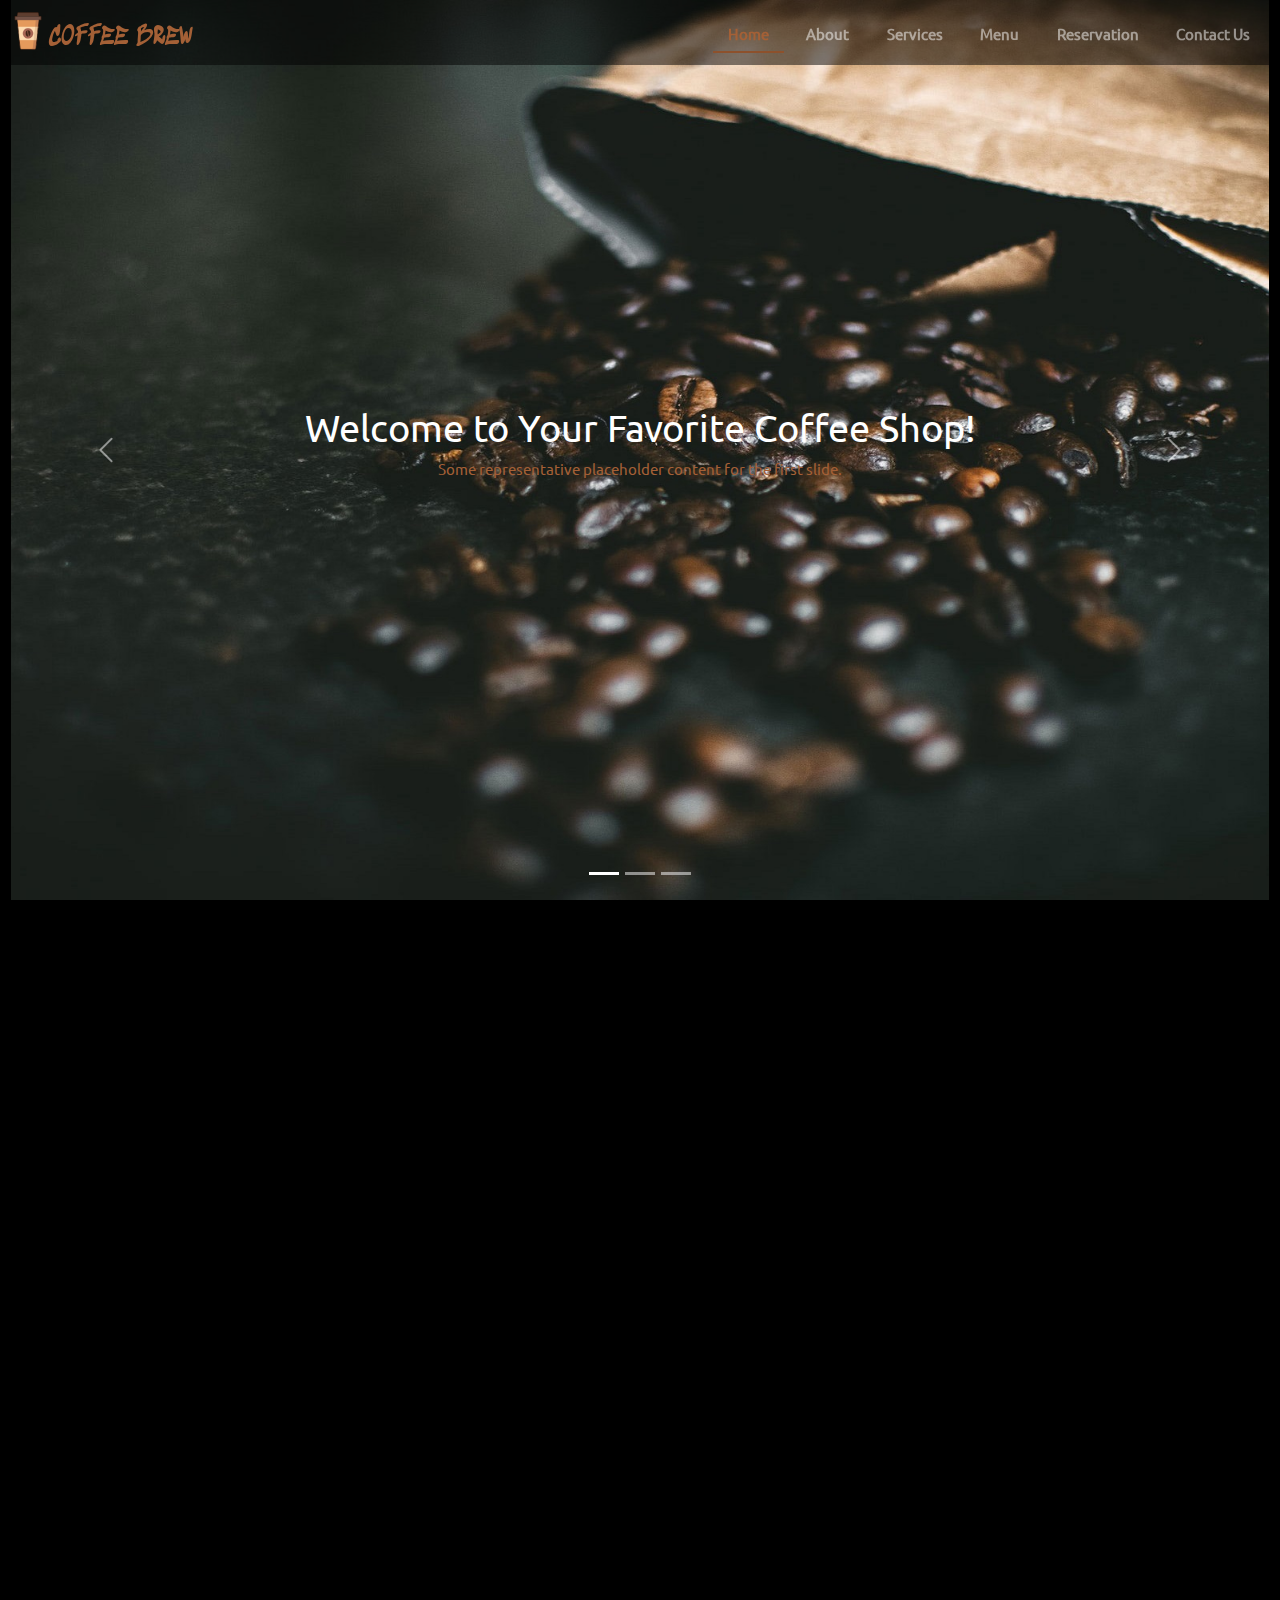
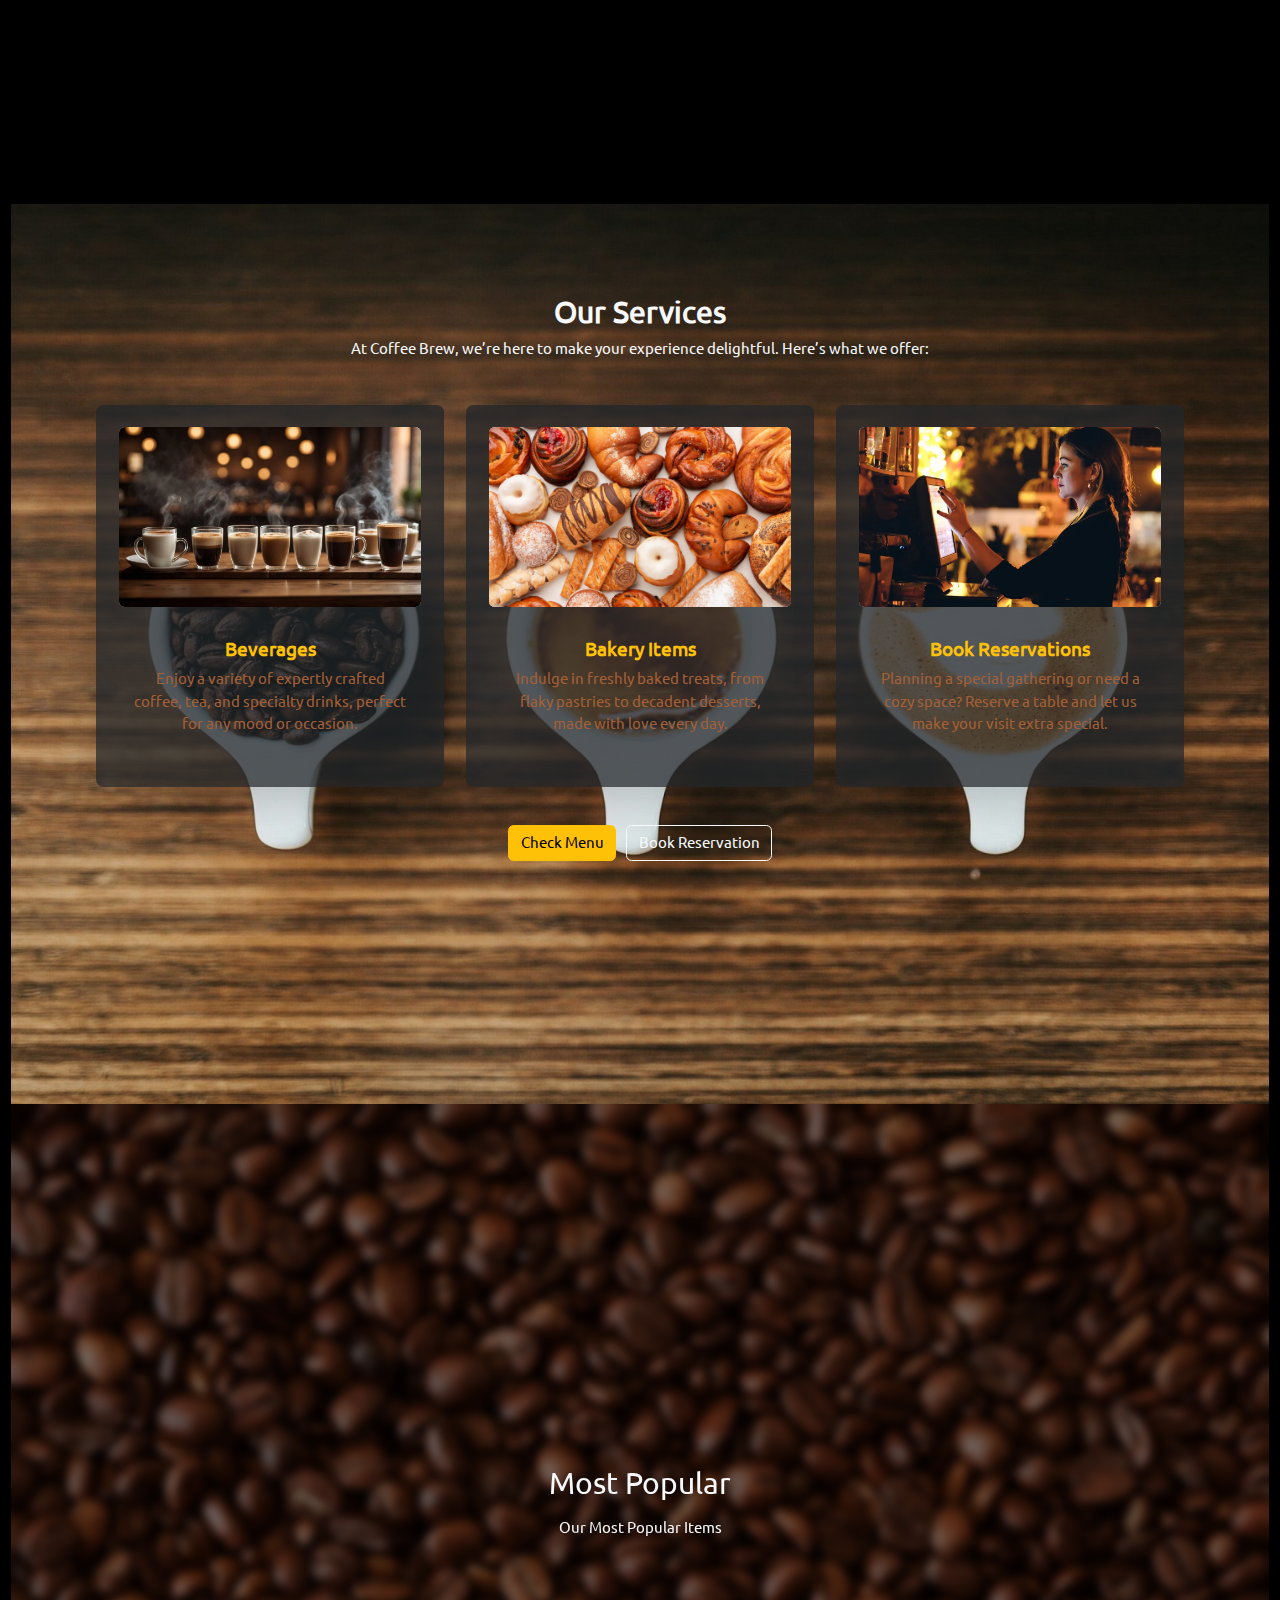
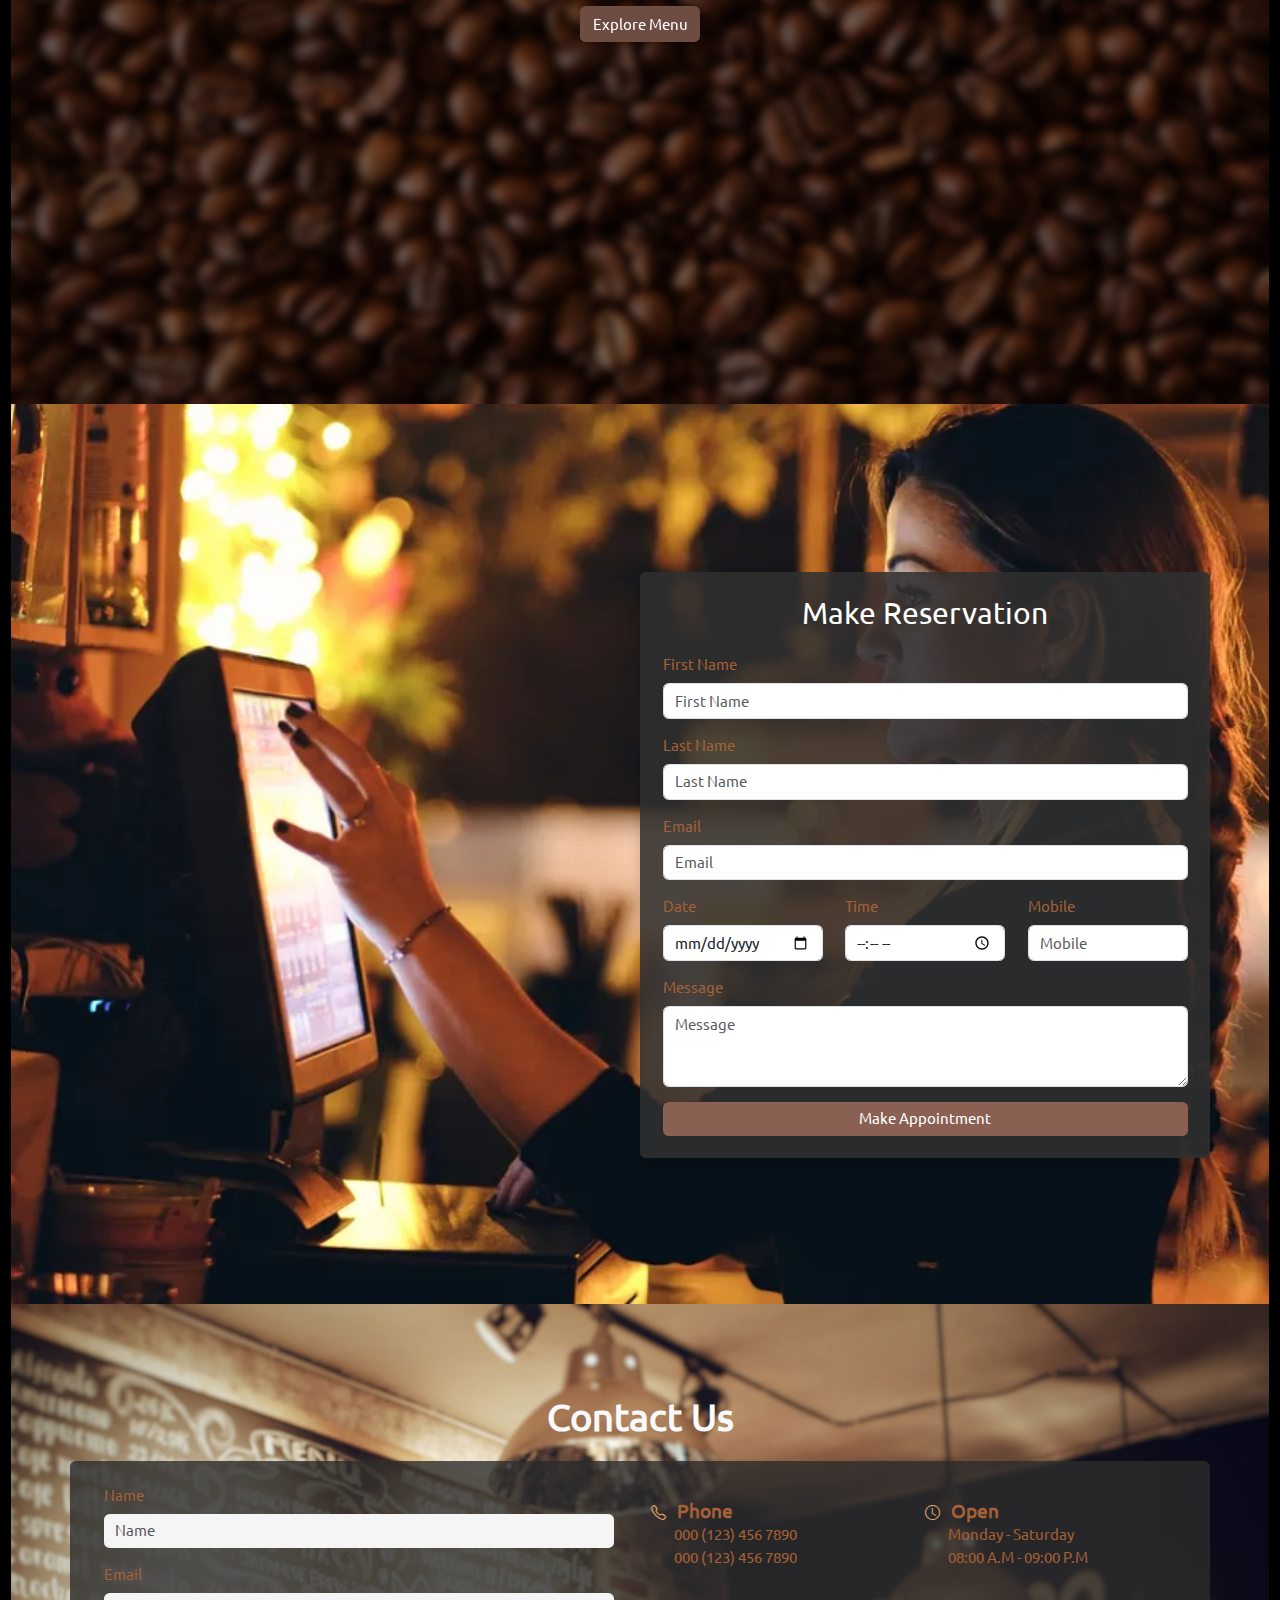
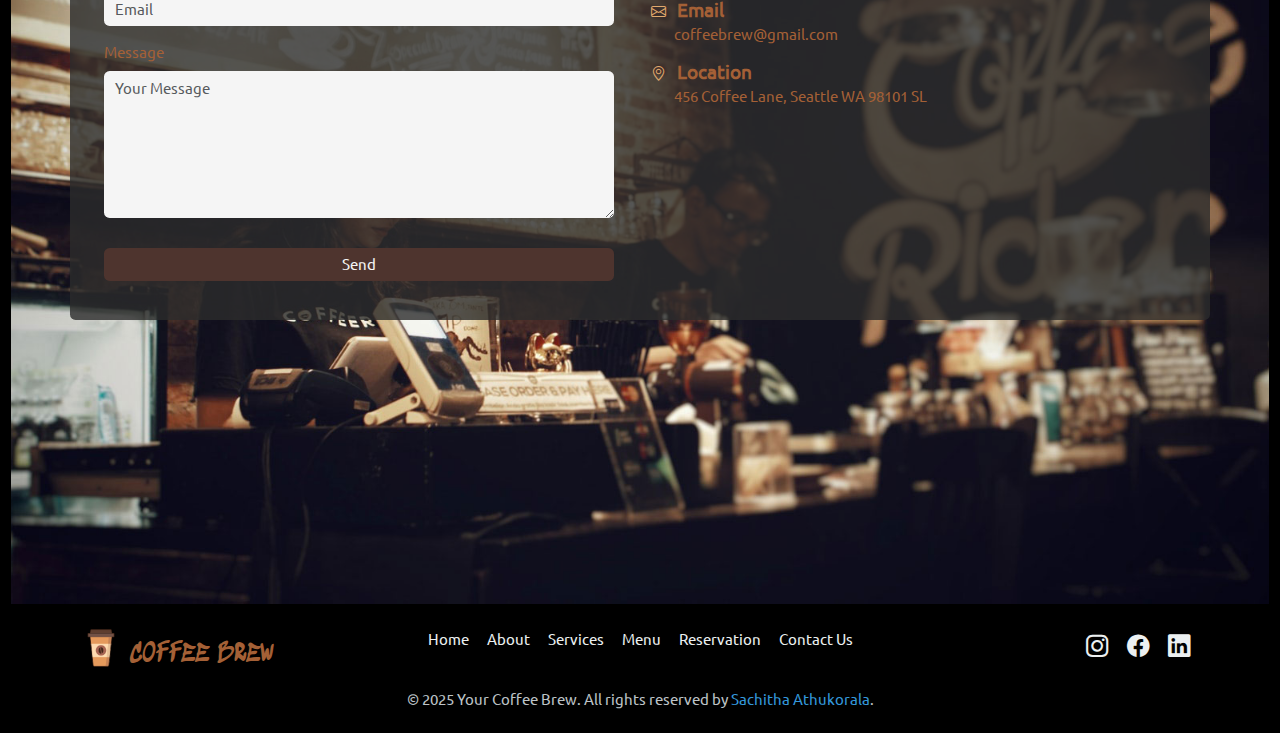
<file: index.html>
<!DOCTYPE html>
<html lang="en">

<head>
    <meta charset="UTF-8">
    <meta name="viewport" content="width=device-width, initial-scale=1.0">
    <title>Coffee Brew</title>
    <link rel="stylesheet" href="https://cdn.jsdelivr.net/npm/bootstrap-icons@1.11.3/font/bootstrap-icons.min.css">
    <link rel="stylesheet" href="css/bootstrap.min.css">
    <link rel="stylesheet" href="css/style.css">
    <link href="https://unpkg.com/aos@2.3.1/dist/aos.css" rel="stylesheet">
    <link rel="stylesheet" href="https://cdnjs.cloudflare.com/ajax/libs/OwlCarousel2/2.3.4/assets/owl.carousel.min.css"
        integrity="sha512-tS3S5qG0BlhnQROyJXvNjeEM4UpMXHrQfTGmbQ1gKmelCxlSEBUaxhRBj/EFTzpbP4RVSrpEikbmdJobCvhE3g=="
        crossorigin="anonymous" referrerpolicy="no-referrer" />

    <link rel="stylesheet"
        href="https://cdnjs.cloudflare.com/ajax/libs/OwlCarousel2/2.3.4/assets/owl.theme.default.min.css"
        integrity="sha512-sMXtMNL1zRzolHYKEujM2AqCLUR9F2C4/05cdbxjjLSRvMQIciEPCQZo++nk7go3BtSuK9kfa/s+a4f4i5pLkw=="
        crossorigin="anonymous" referrerpolicy="no-referrer" />

    <link rel="icon" href="img/coffee-icon.png" type="image/x-icon">

</head>

<body data-bs-spy="scroll" data-bs-target="#navbar-example2" data-bs-smooth-scroll="true" class="rounded-2 bg-black"
    tabindex="0">

    <div class="container-fluid">

        <nav id="navbar-example2" class="navbar px-2 mb-2 navbar_custom">
            <div class="row">
                <div class="col-12">
                    <div class="row">
                        <div class="col-2"><img src="img/coffee-icon.png" style="width: 40px;" /></div>
                        <div class="col-10 mt-2"><a class="navbar-brand text-uppercase font1" href="index.html">Coffee
                                Brew</a>
                        </div>
                    </div>
                </div>
            </div>
            <div class="d-none d-sm-none d-md-none d-lg-block d-xl-block">
                <ul class="navbar nav">
                    <li class="nav-item menu_under me-2" id="menu1"><a class="nav-link menu_item text_orange fw-bold"
                            href="#home_section" onclick="underline(1);" id="m-i1">Home</a></li>
                    <li class="nav-item me-2" id="menu2"><a class="nav-link menu_item text-white-50 fw-bold"
                            href="#about_section" onclick="underline(2);" id="m-i2">About</a></li>
                    <li class="nav-item me-2" id="menu3"><a class="nav-link menu_item text-white-50 fw-bold"
                            href="#service_section" onclick="underline(3);" id="m-i3">Services</a></li>
                    <li class="nav-item me-2" id="menu4"><a class="nav-link menu_item text-white-50 fw-bold"
                            href="#menu_section" onclick="underline(4);" id="m-i4">Menu</a></li>
                    <li class="nav-item me-2" id="menu5"><a class="nav-link menu_item text-white-50 fw-bold"
                            href="#reservation_section" onclick="underline(5);" id="m-i5">Reservation</a></li>
                    <li class="nav-item me-2" id="menu6"><a class="nav-link menu_item text-white-50 fw-bold"
                            href="#contact_section" onclick="underline(6);" id="m-i6">Contact Us</a></li>
                </ul>
            </div>

            <div class="d-block d-sm-block d-md-block d-lg-none d-xl-none">
                <button class="tg_btn rounded-2" type="button" data-bs-toggle="offcanvas"
                    data-bs-target="#offcanvasDarkNavbar" aria-controls="offcanvasDarkNavbar">
                    <i class="bi bi-list" style="font-size: 25px;"></i>
                </button>

                <div class="offcanvas offcanvas-end text-bg-dark" tabindex="-1" id="offcanvasDarkNavbar"
                    aria-labelledby="offcanvasDarkNavbarLabel">
                    <div class="offcanvas-header">
                        <div class="col-10">
                            <h5 class="offcanvas-title" id="offcanvasDarkNavbarLabel">Menu Items</h5>
                        </div>
                        <div class="col-2">
                            <button class="tg_btn rounded-2" type="button" data-bs-dismiss="offcanvas"
                                data-bs-target="#offcanvasDarkNavbar" aria-controls="offcanvasDarkNavbar">
                                <i class="bi bi-x-lg" style="font-size: 22px;"></i>
                            </button>
                        </div>
                    </div>
                    <div class="offcanvas-body text-center fw-bold">
                        <ul class="navbar-nav justify-content-end flex-grow-1 ps-2 pe-2">
                            <li class="nav-item" id="menu1"><a class="nav-link menu_item" href="#home_section"
                                    onclick="underline(1);" data-bs-dismiss="offcanvas"
                                    data-bs-target="#offcanvasDarkNavbar">Home</a></li>
                            <li class="nav-item" id="menu2"><a class="nav-link menu_item" href="#about_section"
                                    onclick="underline(2);" data-bs-dismiss="offcanvas"
                                    data-bs-target="#offcanvasDarkNavbar">About</a></li>
                            <li class="nav-item" id="menu3"><a class="nav-link menu_item" href="#service_section"
                                    onclick="underline(3);" data-bs-dismiss="offcanvas"
                                    data-bs-target="#offcanvasDarkNavbar">Services</a></li>
                            <li class="nav-item" id="menu4"><a class="nav-link menu_item" href="#menu_section"
                                    onclick="underline(4);" data-bs-dismiss="offcanvas"
                                    data-bs-target="#offcanvasDarkNavbar">Menu</a></li>
                            <li class="nav-item" id="menu5"><a class="nav-link menu_item" href="#reservation_section"
                                    onclick="underline(5);" data-bs-dismiss="offcanvas"
                                    data-bs-target="#offcanvasDarkNavbar">Reservation</a></li>
                            <li class="nav-item" id="menu6"><a class="nav-link menu_item" href="#contact_section"
                                    onclick="underline(6);" data-bs-dismiss="offcanvas"
                                    data-bs-target="#offcanvasDarkNavbar">Contact Us</a></li>
                            </li>
                        </ul>
                    </div>
                </div>
            </div>
        </nav>


        <section id="home_section" class="w-100">

            <div id="carouselExampleCaptions" class="carousel slide" data-bs-ride="carousel">
                <div class="carousel-indicators">
                    <button type="button" data-bs-target="#carouselExampleCaptions" data-bs-slide-to="0" class="active"
                        aria-current="true" aria-label="Slide 1"></button>
                    <button type="button" data-bs-target="#carouselExampleCaptions" data-bs-slide-to="1"
                        aria-label="Slide 2"></button>
                    <button type="button" data-bs-target="#carouselExampleCaptions" data-bs-slide-to="2"
                        aria-label="Slide 3"></button>
                </div>
                <div class="carousel-inner">
                    <div class="carousel-item active" style="height: 100vh;">
                        <img src="img/bg_1.jpg" class="d-block w-100"
                            style="object-fit: cover; width: 100%; height: 100vh;">
                        <div class="carosel1_div">
                            <h1>Welcome to Your Favorite Coffee Shop!</h1>
                            <p>Some representative placeholder content for the first slide.</p>
                        </div>
                    </div>

                    <div class="carousel-item" style="height: 100vh;">
                        <img src="img/bg_2.jpg" class="d-block w-100"
                            style="object-fit: cover; width: 100%; height: 100vh;">
                        <div class="carosel1_div">
                            <h1>Welcome to Your Favorite Coffee Shop!</h1>
                            <p>Some representative placeholder content for the first slide.</p>
                        </div>
                    </div>

                    <div class="carousel-item" style="height: 100vh;">
                        <img src="img/bg_3.jpg" class="d-block w-100"
                            style="object-fit: cover; width: 100%; height: 100vh;">
                        <div class="carosel1_div">
                            <h1>Welcome to Your Favorite Coffee Shop!</h1>
                            <p>Some representative placeholder content for the first slide.</p>
                        </div>
                    </div>

                </div>
                <button class="carousel-control-prev" type="button" data-bs-target="#carouselExampleCaptions"
                    data-bs-slide="prev">
                    <span class="carousel-control-prev-icon" aria-hidden="true"></span>
                    <span class="visually-hidden">Previous</span>
                </button>
                <button class="carousel-control-next" type="button" data-bs-target="#carouselExampleCaptions"
                    data-bs-slide="next">
                    <span class="carousel-control-next-icon" aria-hidden="true"></span>
                    <span class="visually-hidden">Next</span>
                </button>
            </div>
        </section>

        <section id="about_section" class="position-relative" style="height: 100vh; overflow: hidden;">

            <img src="img/about.jpg" alt="Background Image" class="position-absolute w-100"
                style="object-fit: cover; z-index: 0; height: 100vh;" data-aos="fade-up" data-aos-duration="3000" />


            <div class="container position-absolute top-50 start-50 translate-middle text-white aboutBgDiv"
                style="z-index: 1;">
                <div class="row align-items-start">

                    <div class="col-md-5 mb-4" data-aos="zoom-in-right" data-aos-duration="3000">
                        <p class="fs-2 mb-3 text-light">
                            <i class="bi bi-cup-hot fs-2 text-light"></i>&nbsp;&nbsp; Who We Are
                        </p>
                        <p class="fs-6 text-light">
                            At Coffee Brew, we are driven by a passion for Coffee & Pastry. Founded in 2024 by a group
                            of
                            visionaries who believe in the power of creativity, we’ve grown into a dedicated team of
                            professionals committed to making the best coffee in the world.
                        </p>
                        <br>
                        <button type="button" class="btn btn-outline-light me-2" onclick="scrollToSection()">Contact
                            Us</button>
                        <button type="button" class="btn btn-light">Menu</button>
                    </div>


                    <div class="col-md-7" data-aos="zoom-in-left" data-aos-duration="3000">
                        <div class="mb-4">
                            <p class="mb-3 text-light fs-2">
                                <i class="bi bi-crosshair fs-3 text-light"></i>&nbsp;&nbsp;Our Mission
                            </p>
                            <p class="fs-6 text-light">
                                Our mission is simple: to serve exceptional coffee, crafted with care, in an atmosphere
                                that
                                feels like home. We’re here to bring joy to your day, one cup at a time.
                            </p>
                        </div>
                        <div>
                            <p class="fs-2 mb-3 text-light">
                                <i class="bi bi-map text-light fs-3"></i>&nbsp;&nbsp;Our Story
                            </p>
                            <p class="fs-6 text-light">
                                It all started with a love for coffee and a dream of building a community. From sourcing
                                the
                                finest beans to perfecting every pour, we’ve poured our heart and soul into every
                                detail. Today,
                                Coffee
                                Brew is a reflection of our passion for quality, creativity, and connection.
                            </p>
                        </div>
                    </div>
                </div>
            </div>
        </section>


        <section id="service_section" class="text-center py-5 sec position-relative mt-1"
            style="background: url('img/services.jpg') no-repeat center center/cover; color: #fff; min-height: 100vh;">

            <div class="container">
                <h2 class="fw-bold text-light mt-5">Our Services</h2>
                <p class="text-light">At Coffee Brew, we’re here to make your experience delightful. Here’s what we
                    offer:</p>

                <div class="row justify-content-center ms-1 me-1 mt-5">
                    <div class="col-12 col-md-4 mb-3">
                        <div class="service-card bg-dark bg-opacity-75 text-light rounded-3 shadow-lg p-4">
                            <img src="img/bev.jpg" class="rounded mb-3 img-fluid" alt="Beverages">
                            <div class="p-3">
                                <h5 class="fw-bold text-warning">Beverages</h5>
                                <p>Enjoy a variety of expertly crafted coffee, tea, and specialty drinks, perfect for
                                    any mood
                                    or
                                    occasion.</p>
                            </div>
                        </div>
                    </div>
                    <div class="col-12 col-md-4 mb-3">
                        <div class="service-card bg-dark bg-opacity-75 text-light rounded-3 shadow-lg p-4">
                            <img src="img/food.jpg" class="rounded mb-3 img-fluid" alt="Bakery Items">
                            <div class="p-3">
                                <h5 class="fw-bold text-warning">Bakery Items</h5>
                                <p>Indulge in freshly baked treats, from flaky pastries to decadent desserts, made with
                                    love
                                    every
                                    day.</p>
                            </div>
                        </div>
                    </div>
                    <div class="col-12 col-md-4 mb-3">
                        <div class="service-card bg-dark bg-opacity-75 text-light rounded-3 shadow-lg p-4">
                            <img src="img/reservation.jpg" class="rounded mb-3 img-fluid" alt="Book Reservations">
                            <div class="p-3">
                                <h5 class="fw-bold text-warning">Book Reservations</h5>
                                <p>Planning a special gathering or need a cozy space? Reserve a table and let us make
                                    your visit
                                    extra special.</p>
                            </div>
                        </div>
                    </div>
                </div>

                <div class="btn-container mt-4">
                    <button class="btn btn-warning me-2" onclick="menuLoad();">Check Menu</button>
                    <button class="btn btn-outline-light" onclick="scrollToReservation();">Book Reservation</button>
                </div>
            </div>
        </section>

        <section class="popular-section py-5" id="menu_section">
            <div class="container-fluid text-center position-relative z-">
                <h2 class="mb-3 z-3 position-relative text-light">Most Popular</h2>
                <p class=" mb-5 z-3 position-relative text-light">Our Most Popular Items</p>

                <div class="owl-nav-left z-2"></div>
                <div class="row align-items-center mb-3 z-1">
                    <div class="col-12">
                        <div class="owl-carousel owl-theme z-1">
                            <div class="item">
                                <div class="card border-0 shadow handCursor">
                                    <img src="img/owl-carousel/tranding-food-1.png" class="card-img-top owlImg"
                                        style="height: 250px;">
                                    <div class="card-body">
                                        <p class="card-text">Pepperoni Pizza</p>
                                    </div>
                                </div>
                            </div>
                            <div class="item">
                                <div class="card border-0 shadow handCursor">
                                    <img src="img/owl-carousel/tranding-food-2.png" class="card-img-top owlImg"
                                        style="height: 250px;">
                                    <div class="card-body">
                                        <p class="card-text">Pepperoni Pizza</p>
                                    </div>
                                </div>
                            </div>
                            <div class="item">
                                <div class="card border-0 shadow handCursor">
                                    <img src="img/owl-carousel/tranding-food-3.png" class="card-img-top owlImg"
                                        style="height: 250px;">
                                    <div class="card-body">
                                        <p class="card-text">Pepperoni Pizza</p>
                                    </div>
                                </div>
                            </div>
                            <div class="item">
                                <div class="card border-0 shadow handCursor">
                                    <img src="img/owl-carousel/tranding-food-4.png" class="card-img-top owlImg"
                                        style="height: 250px;">
                                    <div class="card-body">
                                        <p class="card-text">Pepperoni Pizza</p>
                                    </div>
                                </div>
                            </div>
                            <div class="item">
                                <div class="card border-0 shadow handCursor">
                                    <img src="img/owl-carousel/tranding-food-5.png" class="card-img-top owlImg"
                                        style="height: 250px;">
                                    <div class="card-body">
                                        <p class="card-text">Pepperoni Pizza</p>
                                    </div>
                                </div>
                            </div>
                            <div class="item">
                                <div class="card border-0 shadow handCursor">
                                    <img src="img/owl-carousel/tranding-food-6.png" class="card-img-top owlImg"
                                        style="height: 250px;">
                                    <div class="card-body">
                                        <p class="card-text">Pepperoni Pizza</p>
                                    </div>
                                </div>
                            </div>
                            <div class="item">
                                <div class="card border-0 shadow handCursor">
                                    <img src="img/owl-carousel/tranding-food-7.png" class="card-img-top owlImg"
                                        style="height: 250px;">
                                    <div class="card-body">
                                        <p class="card-text">Pepperoni Pizza</p>
                                    </div>
                                </div>
                            </div>
                        </div>
                    </div>
                </div>
                <div class="owl-nav-right z-2"></div>
                <div class="mt-4">
                    <button class="btn btn-menu z-3 position-relative" onclick="menuLoad();">Explore Menu</button>
                </div>
            </div>
        </section>


        <section class="reservation-container d-flex align-items-center sec" id="reservation_section">
            <div class="container">
                <div class="row align-items-center justify-content-center mt-4">
                    <div class="col-lg-6 col-md-10 col-sm-12 reservation-image" data-aos="zoom-in"
                        data-aos-duration="3000"></div>
                    <div class="col-lg-6 col-md-10 col-sm-12 reservation-form p-4 rounded shadow">
                        <h2 class="text-center mb-4">Make Reservation</h2>
                        <form>
                            <div class="mb-3">
                                <label for="firstName" class="form-label">First Name</label>
                                <input type="text" class="form-control" id="firstName" placeholder="First Name">
                            </div>
                            <div class="mb-3">
                                <label for="lastName" class="form-label">Last Name</label>
                                <input type="text" class="form-control" id="lastName" placeholder="Last Name">
                            </div>
                            <div class="mb-3">
                                <label for="email" class="form-label">Email</label>
                                <input type="email" class="form-control" id="email" placeholder="Email">
                            </div>
                            <div class="row mb-3">
                                <div class="col-md-4">
                                    <label for="date" class="form-label">Date</label>
                                    <input type="date" class="form-control" id="date">
                                </div>
                                <div class="col-md-4">
                                    <label for="time" class="form-label">Time</label>
                                    <input type="time" class="form-control" id="time">
                                </div>
                                <div class="col-md-4">
                                    <label for="mobile" class="form-label">Mobile</label>
                                    <input type="tel" class="form-control" id="mobile" placeholder="Mobile">
                                </div>
                            </div>
                            <div class="mb-3">
                                <label for="message" class="form-label">Message</label>
                                <textarea class="form-control" id="message" rows="3" placeholder="Message"></textarea>
                            </div>
                            <div class="d-grid gap-2">
                                <button type="submit" class="btn btn-primary btn-coffee">Make Appointment</button>
                            </div>
                        </form>
                    </div>
                </div>
            </div>
        </section>

        <section id="contact_section" class="position-relative py-5"
            style="background: url('img/bg_3.jpg') no-repeat center center/cover; min-height: 100vh;">

            <div class="container">
                <h1 class="text-center fw-bold mt-5 text-light">Contact Us</h1>

                <div class="row mt-4 p-4 rounded" style="background: rgba(44, 44, 44, 0.8); color: #d7b899;">
                    <div class="col-md-6">
                        <form action="" method="post">
                            <div class="mb-3 me-3">
                                <label for="name" class="form-label">Name</label>
                                <input type="text" class="form-control" id="name" name="name" required
                                    placeholder="Name" style="background: #f5f5f5; color: #4e342e; border: none;">
                            </div>
                            <div class="mb-3 me-3">
                                <label for="email" class="form-label">Email</label>
                                <input type="email" class="form-control" id="email" name="email" required
                                    placeholder="Email" style="background: #f5f5f5; color: #4e342e; border: none;">
                            </div>
                            <div class="mb-3 me-3">
                                <label for="message" class="form-label">Message</label>
                                <textarea class="form-control" id="message" name="message" rows="6" required
                                    placeholder="Your Message"
                                    style="background: #f5f5f5; color: #4e342e; border: none;"></textarea>
                            </div>
                            <div class="me-3">
                                <button type="submit" class="btn w-100 mt-3"
                                    style="background: #4e342e; color: #f5f5f5; border: none;"
                                    onmouseover="this.style.background='#8d6e63';"
                                    onmouseout="this.style.background='#4e342e';">Send</button>
                            </div>
                        </form>
                    </div>

                    <div class="col-md-6 mt-sm-3">
                        <div class="row">
                            <div class="col-md-6 mb-3">
                                <i class="bi bi-telephone me-2" style="color: #e0a96d;"></i>
                                <h5 class="fw-bold d-inline">Phone</h5>
                                <p class="mb-0 ms-4">000 (123) 456 7890</p>
                                <p class="ms-4">000 (123) 456 7890</p>
                            </div>
                            <div class="col-md-6 mb-3">
                                <i class="bi bi-clock me-2" style="color: #e0a96d;"></i>
                                <h5 class="fw-bold d-inline">Open</h5>
                                <p class="mb-0 ms-4">Monday - Saturday</p>
                                <p class="ms-4">08:00 A.M - 09:00 P.M</p>
                            </div>
                        </div>

                        <div class="mb-3">
                            <i class="bi bi-envelope me-2" style="color: #e0a96d;"></i>
                            <h5 class="fw-bold d-inline">Email</h5>
                            <p class="ms-4">coffeebrew@gmail.com</p>
                        </div>

                        <div class="mb-3">
                            <i class="bi bi-geo-alt me-2" style="color: #e0a96d;"></i>
                            <h5 class="fw-bold d-inline">Location</h5>
                            <p class="ms-4">456 Coffee Lane, Seattle WA 98101 SL</p>
                        </div>

                        <div class="mt-3">
                            <iframe
                                src="https://www.google.com/maps/embed?pb=!1m18!1m12!1m3!1d3947.414684061172!2d80.50076197466394!3d8.360803391676246!2m3!1f0!2f0!3f0!3m2!1i1024!2i768!4f13.1!3m3!1m2!1s0x3afc8a63370239cb%3A0xfde408ba97b0d4d3!2sRajarata%20University%20of%20Sri%20Lanka!5e0!3m2!1sen!2slk!4v1737095663729!5m2!1sen!2slk"
                                width="100%" height="170" style="border:0;" allowfullscreen="" loading="lazy"
                                referrerpolicy="no-referrer-when-downgrade"></iframe>
                        </div>
                    </div>
                </div>
            </div>
        </section>


        <footer class="py-4" style="background-color: #00000080; color: #ecf0f1; border-top: 2px solid #00000080;">
            <div class="container">
                <div class="row">
                    <div class="col-md-3 text-center text-md-start mb-3 mb-md-0">
                        <div class="col-12">
                            <div class="row">
                                <div class="col-2"><img src="img/coffee-icon.png" style="width: 40px;" /></div>
                                <div class="col-10 mt-2"><a class="navbar-brand text-uppercase font1"
                                        href="index.html">Coffee
                                        Brew</a>
                                </div>
                            </div>
                        </div>
                    </div>
                    <div class="col-md-6 text-center mb-3 mb-md-0">
                        <ul class="list-inline m-0">
                            <li class="list-inline-item mx-2">
                                <a href="#home_section" class="text-decoration-none" style="color: #ecf0f1;">Home</a>
                            </li>
                            <li class="list-inline-item mx-2">
                                <a href="#about_section" class="text-decoration-none" style="color: #ecf0f1;">About</a>
                            </li>
                            <li class="list-inline-item mx-2">
                                <a href="#service_section" class="text-decoration-none"
                                    style="color: #ecf0f1;">Services</a>
                            </li>
                            <li class="list-inline-item mx-2">
                                <a href="#menu_section" class="text-decoration-none" style="color: #ecf0f1;">Menu</a>
                            </li>
                            <li class="list-inline-item mx-2">
                                <a href="#reservation_section" class="text-decoration-none"
                                    style="color: #ecf0f1;">Reservation</a>
                            </li>
                            <li class="list-inline-item mx-2">
                                <a href="#contact_section" class="text-decoration-none" style="color: #ecf0f1;">Contact
                                    Us</a>
                            </li>
                        </ul>
                    </div>
                    <div class="col-md-3 text-center text-md-end">
                        <a href="https://www.linkedin.com/in/sachitha-athukorala/" class="text-decoration-none mx-2">
                            <i class="bi bi-instagram" style="color: #ecf0f1; font-size: 1.5rem;"></i>
                        </a>
                        <a href="https://www.linkedin.com/in/sachitha-athukorala/" class="text-decoration-none mx-2">
                            <i class="bi bi-facebook" style="color: #ecf0f1; font-size: 1.5rem;"></i>
                        </a>
                        <a href="https://www.linkedin.com/in/sachitha-athukorala/" class="text-decoration-none mx-2">
                            <i class="bi bi-linkedin" style="color: #ecf0f1; font-size: 1.5rem;"></i>
                        </a>
                    </div>
                </div>
                <div class="text-center mt-3">
                    <p class="m-0" style="color: #bdc3c7;">&copy; 2025 Your Coffee Brew. All rights reserved by
                        <a href="https://github.com/SachithaAthukorala"
                            style="color: #3498db; text-decoration: none;">Sachitha
                            Athukorala</a>.
                    </p>
                </div>
            </div>
        </footer>



    </div>
    <script src="https://cdnjs.cloudflare.com/ajax/libs/jquery/3.7.1/jquery.min.js"
        integrity="sha512-v2CJ7UaYy4JwqLDIrZUI/4hqeoQieOmAZNXBeQyjo21dadnwR+8ZaIJVT8EE2iyI61OV8e6M8PP2/4hpQINQ/g=="
        crossorigin="anonymous" referrerpolicy="no-referrer"></script>
    <script src="https://cdnjs.cloudflare.com/ajax/libs/OwlCarousel2/2.3.4/owl.carousel.min.js"
        integrity="sha512-bPs7Ae6pVvhOSiIcyUClR7/q2OAsRiovw4vAkX+zJbw3ShAeeqezq50RIIcIURq7Oa20rW2n2q+fyXBNcU9lrw=="
        crossorigin="anonymous" referrerpolicy="no-referrer"></script>
    <script src="https://unpkg.com/aos@2.3.1/dist/aos.js"></script>
    <script src="js/bootstrap.bundle.js"></script>
    <script src="js/script.js"></script>
</body>

</html>
</file>
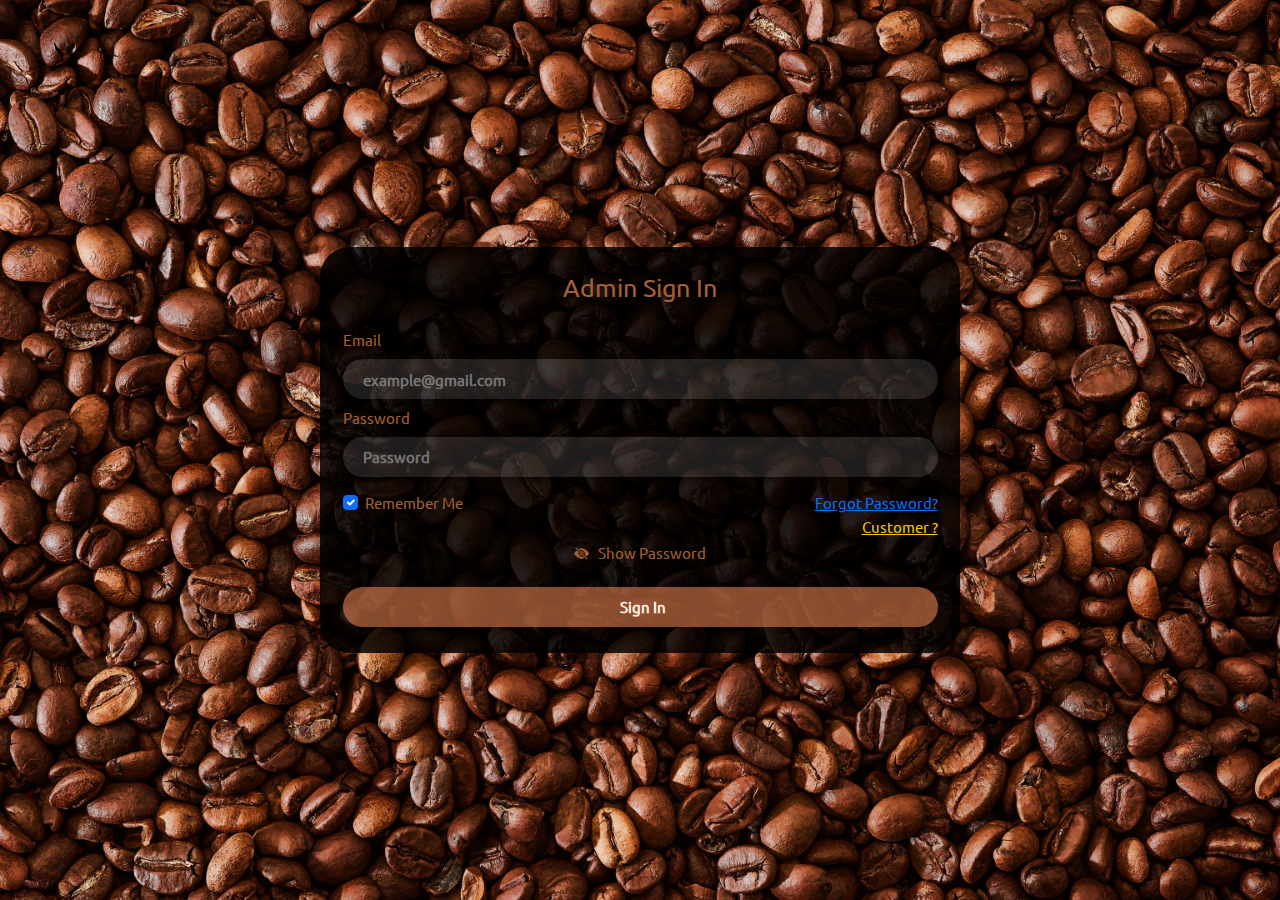
<file: adminSignIn.html>
<!DOCTYPE html>
<html>
<meta charset="UTF-8">
<meta name="viewport" content="width=device-width, initial-scale=1.0">

<title>Admin SignIn | CoffeeBrew</title>

<link rel="stylesheet" href="css/bootstrap.min.css" />
<link rel="stylesheet" href="https://cdn.jsdelivr.net/npm/bootstrap-icons@1.9.1/font/bootstrap-icons.css">
<link rel="stylesheet" href="css/style.css" />

<link rel="icon" href="img/coffee-icon.png" type="image/x-icon">
</head>

<body class="admin-mainbody">

    <div class="container-fluid vh-100 d-flex justify-content-center">
        <div class="row align-content-center">

            <div class="col-12">
                <div class="row">


                    <div class="offset-1 col-10 offset-lg-3 offset-md-3 mt-3 mb-3 col-lg-6 col-md-6 p-4 admin-bgdivcolor rounded-5"
                        id="signInPart">
                        <div class="row g-2">

                            <div class="col-12">
                                <p class="text-center fnt-1">Admin Sign In</p>
                            </div>

                            <div class="col-12">
                                <div class="row">
                                    <div class="col-12">
                                        <label class="form-label">Email</label>
                                    </div>
                                    <div class="col-12 d-grid">
                                        <input type="email" class="overflow-hidden formstyle"
                                            placeholder="example@gmail.com" id="adsignin_email" />
                                    </div>
                                </div>
                            </div>

                            <div class="col-12">
                                <div class="row">
                                    <div class="col-12">
                                        <label class="form-label">Password</label>
                                    </div>
                                    <div class="col-12 d-grid">
                                        <input type="password" class="formstyle overflow-hidden" placeholder="Password"
                                            id="adsignin_pass" />
                                    </div>
                                </div>
                            </div>

                            <div class="col-12 mt-3">
                                <div class="row">
                                    <div class="col-6">
                                        <div class="form-check">
                                            <input class="form-check-input" type="checkbox" id="adrememberme"
                                                style="cursor: pointer;" checked />
                                            <label class="form-check-label" for="adrememberme"
                                                style="cursor: pointer;">Remember Me</label>
                                        </div>
                                    </div>

                                    <div class="col-6 text-end">
                                        <a href="#" class="link-primary" onclick="resetAdPasswordModal();">Forgot
                                            Password?</a>
                                    </div>

                                    <div class="col-12 text-end">
                                        <a href="index.html" class="link-warning">Customer ?</a>
                                    </div>
                                </div>
                                <div class="col-12 text-center mt-1">
                                    <label class="form-label fs-6 text-center" style="cursor: pointer;"
                                        onclick="showAdSignInPassword();"><i class="bi bi-eye-slash-fill"
                                            id="eye_sign_in"></i>&nbsp;&nbsp;&nbsp;<span
                                            id="sign_in_show_pass_label">Show Password</span></label>
                                </div>
                            </div>

                            <div class="col-12 mt-3 mb-1 d-grid">
                                <button class="btn buttonstyle bu1" onclick="adminLogin();">Sign In</button>
                            </div>

                        </div>
                    </div>


                    <div class="modal modal-bg-w admin-bgdivcolo fade" tabindex="-1" id="adForgotPasswordModal">
                        <div class="modal-dialog modal-dialog-centered">
                            <div class="modal-content modal-bg admin-fogot">
                                <div class="modal-header">
                                    <h4 class="modal-title text-center text-white">Forgot Password ?</h4>
                                    <button type="button" class="btn-close bg-body" data-bs-dismiss="modal"
                                        aria-label="Close"></button>
                                </div>
                                <div class="modal-body">
                                    <div class="col-12">
                                        <div class="form-floating">
                                            <div class="col-12">
                                                <div class="row">
                                                    <span class="fw-bold fs-4 text-center text-warning">Please Contact
                                                        Manager to Reset the Password</span>
                                                </div>
                                            </div>
                                        </div>
                                    </div>
                                </div>
                                <div class="modal-footer">
                                    <button type="button" class="btn btn-outline-danger btn-dark text-center rounded-5"
                                        data-bs-dismiss="modal">Close</button>
                                </div>
                            </div>
                        </div>
                    </div>

                </div>
            </div>

        </div>
    </div>

    <script src="js/bootstrap.bundle.js"></script>
    <script src="js/script.js"></script>
</body>

</html>
</file>
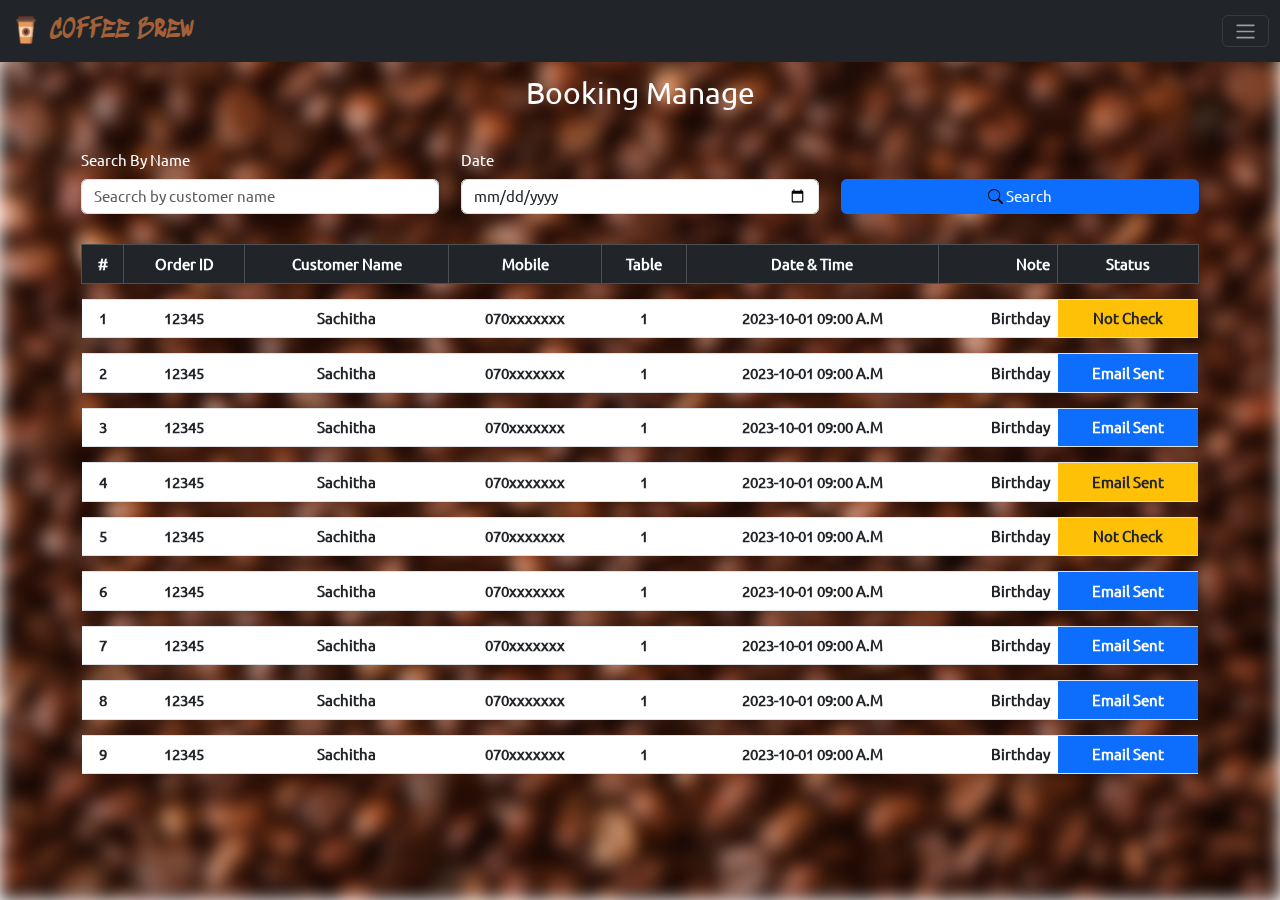
<file: booking.html>
<!DOCTYPE html>
<html lang="en">

<head>
    <meta charset="UTF-8">
    <meta name="viewport" content="width=device-width, initial-scale=1.0">

    <title>Bookings | CoffeeBrew</title>

    <link rel="stylesheet" href="css/bootstrap.min.css">
    <link rel="stylesheet" href="https://cdn.jsdelivr.net/npm/bootstrap-icons@1.9.1/font/bootstrap-icons.css">
    <link rel="stylesheet" href="css/style.css">

    <link rel="icon" href="img/coffee-icon.png" type="image/x-icon">
</head>

<body class="adminBg">

    <!-- need to include to php -->
    <nav class="navbar navbar-dark bg-dark fixed-top">
        <div class="container-fluid">
            <a class="navbar-brand text-uppercase font1" href="#">
                <img src="img/coffee-icon.png" alt="Logo" width="30" height="30" class="d-inline-block align-text-top">
                Coffee Brew
            </a>
            <button class="navbar-toggler" type="button" data-bs-toggle="offcanvas"
                data-bs-target="#offcanvasDarkNavbar" aria-controls="offcanvasDarkNavbar"
                aria-label="Toggle navigation">
                <span class="navbar-toggler-icon"></span>
            </button>
            <div class="offcanvas offcanvas-end text-bg-dark" tabindex="-1" id="offcanvasDarkNavbar"
                aria-labelledby="offcanvasDarkNavbarLabel">
                <div class="offcanvas-header">
                    <a class="navbar-brand text-uppercase font1" href="#">
                        <img src="img/coffee-icon.png" alt="Logo" width="30" height="30"
                            class="d-inline-block align-text-top"> Coffee Brew
                    </a>
                    <button type="button" class="btn-close btn-close-white" data-bs-dismiss="offcanvas"
                        aria-label="Close"></button>
                </div>
                <div class="offcanvas-body">
                    <ul class="navbar-nav justify-content-end flex-grow-1 pe-3">
                        <li class="nav-item">
                            <a class="nav-link" href="menuMng.html">Menu</a>
                        </li>
                        <li class="nav-item">
                            <a class="nav-link active" aria-current="page" href="booking.html">Bookings</a>
                        </li>
                        <li class="nav-item">
                            <a class="nav-link" href="settings.html">Settings</a>
                        </li>
                    </ul>
                    <hr class="bg-warning" />
                    <div style="margin-top: 100%;">
                        <div class="d-grid ps-4 pe-4" style="margin-top: 100%;">
                            <button class="btn btn-danger mt-5" onclick="adminLogout();">Log Out</button>
                        </div>
                    </div>
                </div>
            </div>
        </div>
    </nav>
    <!-- need to include to php -->


    <div class="container mt-4">

        <div class="row mb-5">

        </div>

        <div class="row text-center mb-4 mt-5">
            <div class="col-12">
                <div class="bg-transparent py-2">
                    <h2 class="text-white">Booking Manage</h2>
                </div>
            </div>
        </div>

        <div class="row mb-4 ">
            <div class="col-12 col-md-4 mb-2">
                <label for="cus_name text-white" class="form-label text-white">Search By Name</label>
                <input type="text" class="form-control shadow-none" id="cus_name"
                    placeholder="Seacrch by customer name">
            </div>
            <div class="col-12 col-md-4 mb-2">
                <label for="to_date" class="form-label text-white">Date</label>
                <input type="date" class="form-control shadow-none" id="to_date">
            </div>
            <div class="col-12 col-md-4 mb-2 d-grid">
                <label class="form-label">&nbsp;</label>
                <button class="btn btn-primary">
                    <i class="bi bi-search text-black"></i> Search
                </button>
            </div>
        </div>

        <div class="row">
            <div class="col-12">
                <div class="table-responsive">
                    <table class="table table-bordered table-hover">
                        <thead class="table-dark">
                            <tr>
                                <th class="text-center">#</th>
                                <th class="text-center">Order ID</th>
                                <th class="text-center">Customer Name</th>
                                <th class="text-center">Mobile</th>
                                <th class="text-center">Table</th>
                                <th class="text-center">Date & Time</th>
                                <th class="text-end">Note</th>
                                <th class="text-center">Status</th>
                            </tr>
                        </thead>
                        <tbody id="viewArea">
                            <tr style="height: 15px;" class="border-0">
                                <td colspan="8" class="border-0 bg-transparent"></td>
                            </tr>
                            <tr>
                                <td class="fw-bold text-center text-dark border-0">1</td>
                                <td class="fw-bold text-center text-dark border-0">12345</td>
                                <td class="fw-bold text-center text-dark border-0">Sachitha</td>
                                <td class="fw-bold text-center text-dark border-0">070xxxxxxx</td>
                                <td class="fw-bold text-center text-dark border-0">1</td>
                                <td class="fw-bold text-center text-dark border-0">2023-10-01 09:00 A.M</td>
                                <td class="fw-bold text-end text-dark border-0">Birthday</td>
                                <td class="fw-bold text-center text-bg-warning text-dark border-0"
                                    style="cursor: pointer;" onclick="changeDeliverStatus(1,1);" id="bt1">Not Check</td>
                            </tr>

                            <tr style="height: 15px;" class="border-0 ">
                                <td colspan="8" class="border-0 bg-transparent"></td>
                            </tr>
                            <tr>
                                <td class="fw-bold text-center text-dark border-0">2</td>
                                <td class="fw-bold text-center text-dark border-0">12345</td>
                                <td class="fw-bold text-center text-dark border-0">Sachitha</td>
                                <td class="fw-bold text-center text-dark border-0">070xxxxxxx</td>
                                <td class="fw-bold text-center text-dark border-0">1</td>
                                <td class="fw-bold text-center text-dark border-0">2023-10-01 09:00 A.M</td>
                                <td class="fw-bold text-end text-dark border-0">Birthday</td>
                                <td class="fw-bold text-center text-bg-primary text-white border-0"
                                    style="cursor: pointer;" onclick="changeDeliverStatus(2,0);" id="bt2">Email Sent
                                </td>
                            </tr>
                            <tr style="height: 15px;" class="border-0">
                                <td colspan="8" class="border-0 bg-transparent"></td>
                            </tr>
                            <tr>
                                <td class="fw-bold text-center text-dark border-0">3</td>
                                <td class="fw-bold text-center text-dark border-0">12345</td>
                                <td class="fw-bold text-center text-dark border-0">Sachitha</td>
                                <td class="fw-bold text-center text-dark border-0">070xxxxxxx</td>
                                <td class="fw-bold text-center text-dark border-0">1</td>
                                <td class="fw-bold text-center text-dark border-0">2023-10-01 09:00 A.M</td>
                                <td class="fw-bold text-end text-dark border-0">Birthday</td>
                                <td class="fw-bold text-center text-bg-primary text-white border-0"
                                    style="cursor: pointer;" onclick="changeDeliverStatus(3,0);" id="bt3">Email Sent
                                </td>
                            </tr>

                            <tr style="height: 15px;" class="border-0 ">
                                <td colspan="8" class="border-0 bg-transparent"></td>
                            </tr>
                            <tr>
                                <td class="fw-bold text-center text-dark border-0">4</td>
                                <td class="fw-bold text-center text-dark border-0">12345</td>
                                <td class="fw-bold text-center text-dark border-0">Sachitha</td>
                                <td class="fw-bold text-center text-dark border-0">070xxxxxxx</td>
                                <td class="fw-bold text-center text-dark border-0">1</td>
                                <td class="fw-bold text-center text-dark border-0">2023-10-01 09:00 A.M</td>
                                <td class="fw-bold text-end text-dark border-0">Birthday</td>
                                <td class="fw-bold text-center text-bg-warning text-dark border-0"
                                    style="cursor: pointer;" onclick="changeDeliverStatus(4,1);" id="bt4">Email Sent
                                </td>
                            </tr>
                            <tr style="height: 15px;" class="border-0">
                                <td colspan="8" class="border-0 bg-transparent"></td>
                            </tr>
                            <tr>
                                <td class="fw-bold text-center text-dark border-0">5</td>
                                <td class="fw-bold text-center text-dark border-0">12345</td>
                                <td class="fw-bold text-center text-dark border-0">Sachitha</td>
                                <td class="fw-bold text-center text-dark border-0">070xxxxxxx</td>
                                <td class="fw-bold text-center text-dark border-0">1</td>
                                <td class="fw-bold text-center text-dark border-0">2023-10-01 09:00 A.M</td>
                                <td class="fw-bold text-end text-dark border-0">Birthday</td>
                                <td class="fw-bold text-center text-bg-warning text-dark border-0"
                                    style="cursor: pointer;" onclick="changeDeliverStatus(5,1);" id="bt5">Not Check</td>
                            </tr>

                            <tr style="height: 15px;" class="border-0 ">
                                <td colspan="8" class="border-0 bg-transparent"></td>
                            </tr>
                            <tr>
                                <td class="fw-bold text-center text-dark border-0 bookinghistory">6</td>
                                <td class="fw-bold text-center text-dark border-0">12345</td>
                                <td class="fw-bold text-center text-dark border-0">Sachitha</td>
                                <td class="fw-bold text-center text-dark border-0">070xxxxxxx</td>
                                <td class="fw-bold text-center text-dark border-0">1</td>
                                <td class="fw-bold text-center text-dark border-0">2023-10-01 09:00 A.M</td>
                                <td class="fw-bold text-end text-dark border-0">Birthday</td>
                                <td class="fw-bold text-center text-bg-primary text-white border-0"
                                    style="cursor: pointer;" onclick="changeDeliverStatus(6,0);" id="bt6">Email Sent
                                </td>
                            </tr>
                            <tr style="height: 15px;" class="border-0 ">
                                <td colspan="8" class="border-0 bg-transparent"></td>
                            </tr>
                            <tr>
                                <td class="fw-bold text-center text-dark border-0 bookinghistory">7</td>
                                <td class="fw-bold text-center text-dark border-0">12345</td>
                                <td class="fw-bold text-center text-dark border-0">Sachitha</td>
                                <td class="fw-bold text-center text-dark border-0">070xxxxxxx</td>
                                <td class="fw-bold text-center text-dark border-0">1</td>
                                <td class="fw-bold text-center text-dark border-0">2023-10-01 09:00 A.M</td>
                                <td class="fw-bold text-end text-dark border-0">Birthday</td>
                                <td class="fw-bold text-center text-bg-primary text-white border-0"
                                    style="cursor: pointer;" onclick="changeDeliverStatus(7,0);" id="bt6">Email Sent
                                </td>
                            </tr>
                            <tr style="height: 15px;" class="border-0 ">
                                <td colspan="8" class="border-0 bg-transparent"></td>
                            </tr>
                            <tr>
                                <td class="fw-bold text-center text-dark border-0 bookinghistory">8</td>
                                <td class="fw-bold text-center text-dark border-0">12345</td>
                                <td class="fw-bold text-center text-dark border-0">Sachitha</td>
                                <td class="fw-bold text-center text-dark border-0">070xxxxxxx</td>
                                <td class="fw-bold text-center text-dark border-0">1</td>
                                <td class="fw-bold text-center text-dark border-0">2023-10-01 09:00 A.M</td>
                                <td class="fw-bold text-end text-dark border-0">Birthday</td>
                                <td class="fw-bold text-center text-bg-primary text-white border-0"
                                    style="cursor: pointer;" onclick="changeDeliverStatus(8,0);" id="bt6">Email Sent
                                </td>
                            </tr>
                            <tr style="height: 15px;" class="border-0 ">
                                <td colspan="8" class="border-0 bg-transparent"></td>
                            </tr>
                            <tr>
                                <td class="fw-bold text-center text-dark border-0 bookinghistory">9</td>
                                <td class="fw-bold text-center text-dark border-0">12345</td>
                                <td class="fw-bold text-center text-dark border-0">Sachitha</td>
                                <td class="fw-bold text-center text-dark border-0">070xxxxxxx</td>
                                <td class="fw-bold text-center text-dark border-0">1</td>
                                <td class="fw-bold text-center text-dark border-0">2023-10-01 09:00 A.M</td>
                                <td class="fw-bold text-end text-dark border-0">Birthday</td>
                                <td class="fw-bold text-center text-bg-primary text-white border-0"
                                    style="cursor: pointer;" onclick="changeDeliverStatus(9,0);" id="bt6">Email Sent
                                </td>
                            </tr>
                        </tbody>
                    </table>
                </div>
            </div>
        </div>
    </div>


    <script src="js/bootstrap.bundle.js"></script>
    <script src="js/script.js"></script>
</body>

</html>
</file>
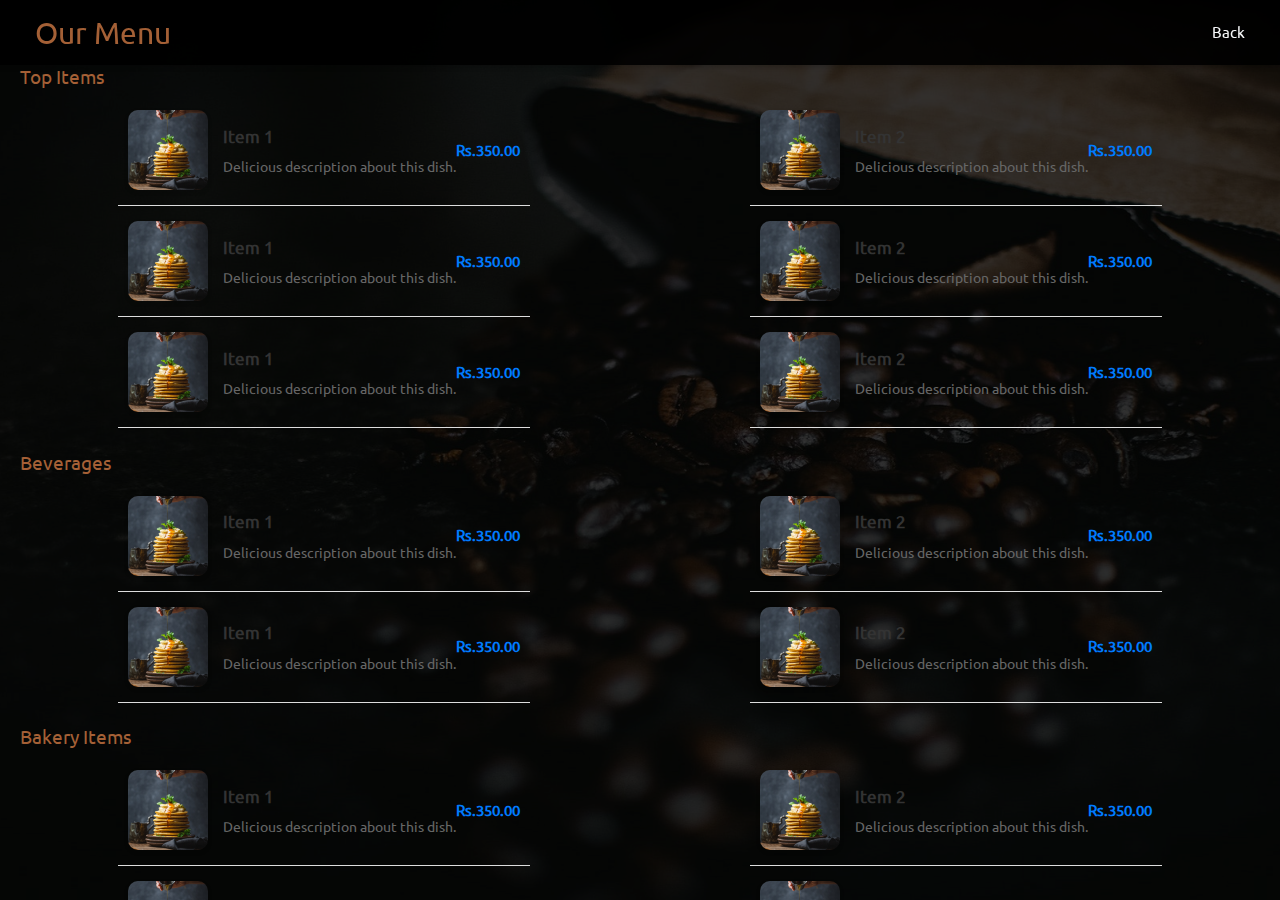
<file: menu.html>
<!DOCTYPE html>
<html lang="en">

<head>
    <meta charset="UTF-8">
    <meta name="viewport" content="width=device-width, initial-scale=1.0">
    <title>Responsive Restaurant Menu</title>
    <link rel="stylesheet" href="https://cdn.jsdelivr.net/npm/bootstrap-icons@1.11.3/font/bootstrap-icons.min.css">
    <link rel="stylesheet" href="css/bootstrap.min.css">
    <link rel="stylesheet" href="css/style.css">
    <link rel="icon" href="img/coffee-icon.png" type="image/x-icon">
</head>

<body>
    <div class="custom-background">
        <div class="custom-menu-container">

            <div class="custom-menu-header fixed-top mb-5">
                <div class="d-flex justify-content-between align-items-center px-3">
                    <span class="fs-2">Our Menu</span>
                    <a href="index.html" class="back-link text-light text-decoration-none fs-6">Back</a>
                </div>
            </div>


            <div class="mb-4 mt-lg-5">
                <h5>Top Items</h5>
                <div class="custom-row row g-4">
                    <div class="col-12 col-md-6">
                        <div class="custom-menu-item">
                            <img src="img/menu/menu.png" alt="Item 1">
                            <div class="custom-details">
                                <strong>Item 1</strong>
                                <p class="mt-2">Delicious description about this dish.</p>
                            </div>
                            <span class="custom-price">Rs.350.00</span>
                        </div>
                    </div>
                    <div class="col-12 col-md-6">
                        <div class="custom-menu-item">
                            <img src="img/menu/menu.png" alt="Item 2">
                            <div class="custom-details">
                                <strong>Item 2</strong>
                                <p class="mt-2">Delicious description about this dish.</p>
                            </div>
                            <span class="custom-price">Rs.350.00</span>
                        </div>
                    </div>
                </div>
                <div class="custom-row row g-4">
                    <div class="col-12 col-md-6">
                        <div class="custom-menu-item">
                            <img src="img/menu/menu.png" alt="Item 1">
                            <div class="custom-details">
                                <strong>Item 1</strong>
                                <p class="mt-2">Delicious description about this dish.</p>
                            </div>
                            <span class="custom-price">Rs.350.00</span>
                        </div>
                    </div>
                    <div class="col-12 col-md-6">
                        <div class="custom-menu-item">
                            <img src="img/menu/menu.png" alt="Item 2">
                            <div class="custom-details">
                                <strong>Item 2</strong>
                                <p class="mt-2">Delicious description about this dish.</p>
                            </div>
                            <span class="custom-price">Rs.350.00</span>
                        </div>
                    </div>
                </div>
                <div class="custom-row row g-4">
                    <div class="col-12 col-md-6">
                        <div class="custom-menu-item">
                            <img src="img/menu/menu.png" alt="Item 1">
                            <div class="custom-details">
                                <strong>Item 1</strong>
                                <p class="mt-2">Delicious description about this dish.</p>
                            </div>
                            <span class="custom-price">Rs.350.00</span>
                        </div>
                    </div>
                    <div class="col-12 col-md-6">
                        <div class="custom-menu-item">
                            <img src="img/menu/menu.png" alt="Item 2">
                            <div class="custom-details">
                                <strong>Item 2</strong>
                                <p class="mt-2">Delicious description about this dish.</p>
                            </div>
                            <span class="custom-price">Rs.350.00</span>
                        </div>
                    </div>
                </div>

            </div>

            <div class="mb-4">
                <h5>Beverages</h5>
                <div class="custom-row row g-4">
                    <div class="col-12 col-md-6">
                        <div class="custom-menu-item">
                            <img src="img/menu/menu.png" alt="Item 1">
                            <div class="custom-details">
                                <strong>Item 1</strong>
                                <p class="mt-2">Delicious description about this dish.</p>
                            </div>
                            <span class="custom-price">Rs.350.00</span>
                        </div>
                    </div>
                    <div class="col-12 col-md-6">
                        <div class="custom-menu-item">
                            <img src="img/menu/menu.png" alt="Item 2">
                            <div class="custom-details">
                                <strong>Item 2</strong>
                                <p class="mt-2">Delicious description about this dish.</p>
                            </div>
                            <span class="custom-price">Rs.350.00</span>
                        </div>
                    </div>
                </div>

                <div class="custom-row row g-4">
                    <div class="col-12 col-md-6">
                        <div class="custom-menu-item">
                            <img src="img/menu/menu.png" alt="Item 1">
                            <div class="custom-details">
                                <strong>Item 1</strong>
                                <p class="mt-2">Delicious description about this dish.</p>
                            </div>
                            <span class="custom-price">Rs.350.00</span>
                        </div>
                    </div>
                    <div class="col-12 col-md-6">
                        <div class="custom-menu-item">
                            <img src="img/menu/menu.png" alt="Item 2">
                            <div class="custom-details">
                                <strong>Item 2</strong>
                                <p class="mt-2">Delicious description about this dish.</p>
                            </div>
                            <span class="custom-price">Rs.350.00</span>
                        </div>
                    </div>
                </div>
            </div>

            <!-- Bakery Items Section -->
            <div class="mb-4">
                <h5>Bakery Items</h5>
                <div class="custom-row row g-4">
                    <div class="col-12 col-md-6">
                        <div class="custom-menu-item">
                            <img src="img/menu/menu.png" alt="Item 1">
                            <div class="custom-details">
                                <strong>Item 1</strong>
                                <p class="mt-2">Delicious description about this dish.</p>
                            </div>
                            <span class="custom-price">Rs.350.00</span>
                        </div>
                    </div>
                    <div class="col-12 col-md-6">
                        <div class="custom-menu-item">
                            <img src="img/menu/menu.png" alt="Item 2">
                            <div class="custom-details">
                                <strong>Item 2</strong>
                                <p class="mt-2">Delicious description about this dish.</p>
                            </div>
                            <span class="custom-price">Rs.350.00</span>
                        </div>
                    </div>
                </div>
                <div class="custom-row row g-4">
                    <div class="col-12 col-md-6">
                        <div class="custom-menu-item">
                            <img src="img/menu/menu.png" alt="Item 1">
                            <div class="custom-details">
                                <strong>Item 1</strong>
                                <p class="mt-2">Delicious description about this dish.</p>
                            </div>
                            <span class="custom-price">Rs.350.00</span>
                        </div>
                    </div>
                    <div class="col-12 col-md-6">
                        <div class="custom-menu-item">
                            <img src="img/menu/menu.png" alt="Item 2">
                            <div class="custom-details">
                                <strong>Item 2</strong>
                                <p class="mt-2">Delicious description about this dish.</p>
                            </div>
                            <span class="custom-price">Rs.350.00</span>
                        </div>
                    </div>
                </div>
            </div>
        </div>
    </div>

    <script src="js/bootstrap.bundle.js"></script>
    <script src="js/script.js"></script>
</body>

</html>
</file>
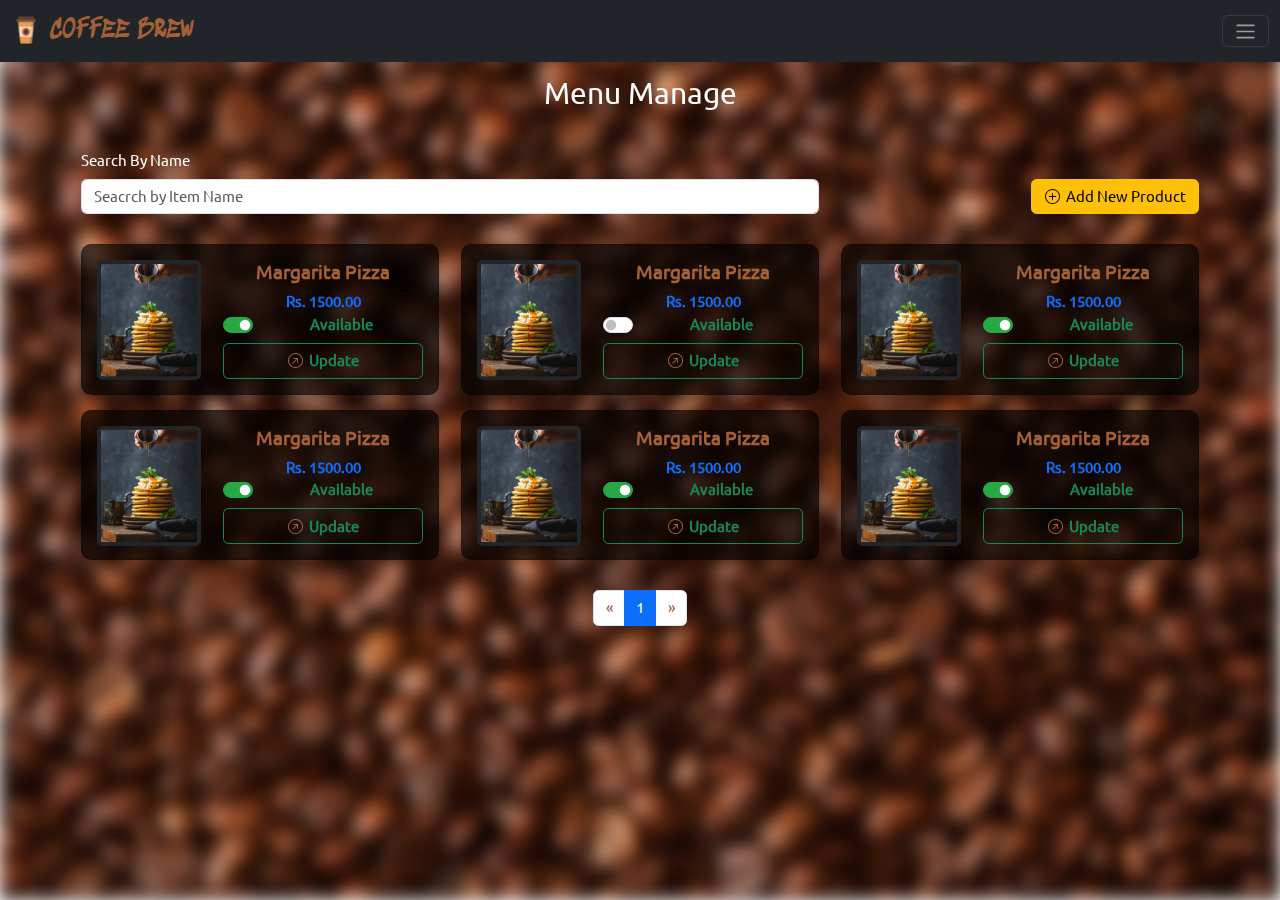
<file: menuMng.html>
<!DOCTYPE html>
<html lang="en">

<head>
    <meta charset="UTF-8">
    <meta name="viewport" content="width=device-width, initial-scale=1.0">

    <title>Menu Manage | CoffeeBrew</title>

    <link rel="stylesheet" href="css/bootstrap.min.css">
    <link rel="stylesheet" href="https://cdn.jsdelivr.net/npm/bootstrap-icons@1.9.1/font/bootstrap-icons.css">
    <link rel="stylesheet" href="css/style.css">

    <link rel="icon" href="img/coffee-icon.png" type="image/x-icon">
</head>

<body class="adminBg-1">

    <!-- need to include to php -->
    <nav class="navbar navbar-dark bg-dark fixed-top">
        <div class="container-fluid">
            <a class="navbar-brand text-uppercase font1" href="#">
                <img src="img/coffee-icon.png" alt="Logo" width="30" height="30" class="d-inline-block align-text-top">
                Coffee Brew
            </a>
            <button class="navbar-toggler" type="button" data-bs-toggle="offcanvas"
                data-bs-target="#offcanvasDarkNavbar" aria-controls="offcanvasDarkNavbar"
                aria-label="Toggle navigation">
                <span class="navbar-toggler-icon"></span>
            </button>
            <div class="offcanvas offcanvas-end text-bg-dark" tabindex="-1" id="offcanvasDarkNavbar"
                aria-labelledby="offcanvasDarkNavbarLabel">
                <div class="offcanvas-header">
                    <a class="navbar-brand text-uppercase font1" href="#">
                        <img src="img/coffee-icon.png" alt="Logo" width="30" height="30"
                            class="d-inline-block align-text-top"> Coffee Brew
                    </a>
                    <button type="button" class="btn-close btn-close-white" data-bs-dismiss="offcanvas"
                        aria-label="Close"></button>
                </div>
                <div class="offcanvas-body">
                    <ul class="navbar-nav justify-content-end flex-grow-1 pe-3">
                        <li class="nav-item">
                            <a class="nav-link active" aria-current="page" href="menuMng.html">Menu</a>
                        </li>
                        <li class="nav-item">
                            <a class="nav-link" href="booking.html">Bookings</a>
                        </li>
                        <li class="nav-item">
                            <a class="nav-link" href="settings.html">Settings</a>
                        </li>
                    </ul>
                    <hr class="bg-warning" />
                    <div style="margin-top: 100%;">
                        <div class="d-grid ps-4 pe-4" style="margin-top: 100%;">
                            <button class="btn btn-danger mt-5" onclick="adminLogout();">Log Out</button>
                        </div>
                    </div>

                </div>
            </div>
        </div>
    </nav>
    <!-- need to include to php -->


    <div class="container mt-4">

        <div class="row mb-5">

        </div>

        <div class="row text-center mb-4 mt-5">
            <div class="col-12">
                <div class="bg-transparent py-2">
                    <h2 class="text-white">Menu Manage</h2>
                </div>
            </div>
        </div>

        <div class="row mb-4 ">
            <div class="col-12 col-md-8 mb-2">
                <label for="cus_name text-white" class="form-label text-white">Search By Name</label>
                <input type="text" class="form-control shadow-none" id="cus_name" placeholder="Seacrch by Item Name">
            </div>

            <div class="col-12 offset-0 offset-md-2 col-md-2 mb-2 d-grid">
                <label class="form-label">&nbsp;</label>
                <button class="btn btn-warning" onclick="updateMenuItem();">
                    <i class="bi bi-plus-circle text-black">&nbsp;</i>&nbsp;Add New Product
                </button>
            </div>
        </div>





        <div class="row justify-content-center">

            <!-- need to add for loop in php -->
            <div class="col-12 col-lg-4 mb-3">
                <div class="card">
                    <div class="row">
                        <div class="col-md-4 mt-3">
                            <img src="img/menu/menu.png"
                                class="card-img-top img-thumbnail rounded mb-2 ms-3 me-4 border-0 bg-dark" />
                        </div>
                        <div class="col-md-8">
                            <div class="card-body">
                                <h5 class="card-title fw-bold">Margarita Pizza</h5>
                                <span class="card-text fw-bold text-primary">Rs. 1500.00</span><br />
                                <div class="form-check form-switch mb-2">
                                    <input class="form-check-input form-check-input-box" type="checkbox" role="switch"
                                        id="dswitch2" checked name="dswitch2">
                                    <label class="form-check-label fw-bold text-success"
                                        for="dswitch2">Available</label>
                                </div>
                                <div class="row">
                                    <div class="col-12">
                                        <div class="row g-1">
                                            <div class="col-12 d-grid">
                                                <button class="btn btn-outline-success fw-bold"
                                                    onclick="updateMenuItem();"><i
                                                        class="bi bi-arrow-up-right-circle"></i>&nbsp;&nbsp;Update</button>
                                            </div>

                                        </div>
                                    </div>
                                </div>
                            </div>
                        </div>
                    </div>
                </div>
            </div>

            <div class="col-12 col-lg-4 mb-3">
                <div class="card">
                    <div class="row">
                        <div class="col-md-4 mt-3">
                            <img src="img/menu/menu.png"
                                class="card-img-top img-thumbnail rounded mb-2 ms-3 me-4 border-0 bg-dark" />
                        </div>
                        <div class="col-md-8">
                            <div class="card-body">
                                <h5 class="card-title fw-bold">Margarita Pizza</h5>
                                <span class="card-text fw-bold text-primary">Rs. 1500.00</span><br />
                                <div class="form-check form-switch mb-2">
                                    <input class="form-check-input form-check-input-box" type="checkbox" role="switch"
                                        id="dswitch2" name="dswitch2">
                                    <label class="form-check-label fw-bold text-success"
                                        for="dswitch2">Available</label>
                                </div>
                                <div class="row">
                                    <div class="col-12">
                                        <div class="row g-1">
                                            <div class="col-12 d-grid">
                                                <button class="btn btn-outline-success fw-bold"
                                                    onclick="updateMenuItem();"><i
                                                        class="bi bi-arrow-up-right-circle"></i>&nbsp;&nbsp;Update</button>
                                            </div>

                                        </div>
                                    </div>
                                </div>
                            </div>
                        </div>
                    </div>
                </div>
            </div>

            <div class="col-12 col-lg-4 mb-3">
                <div class="card">
                    <div class="row">
                        <div class="col-md-4 mt-3">
                            <img src="img/menu/menu.png"
                                class="card-img-top img-thumbnail rounded mb-2 ms-3 me-4 border-0 bg-dark" />
                        </div>
                        <div class="col-md-8">
                            <div class="card-body">
                                <h5 class="card-title fw-bold">Margarita Pizza</h5>
                                <span class="card-text fw-bold text-primary">Rs. 1500.00</span><br />
                                <div class="form-check form-switch mb-2">
                                    <input class="form-check-input form-check-input-box" type="checkbox" role="switch"
                                        id="dswitch2" checked name="dswitch2">
                                    <label class="form-check-label fw-bold text-success"
                                        for="dswitch2">Available</label>
                                </div>
                                <div class="row">
                                    <div class="col-12">
                                        <div class="row g-1">
                                            <div class="col-12 d-grid">
                                                <button class="btn btn-outline-success fw-bold"
                                                    onclick="updateMenuItem();"><i
                                                        class="bi bi-arrow-up-right-circle"></i>&nbsp;&nbsp;Update</button>
                                            </div>

                                        </div>
                                    </div>
                                </div>
                            </div>
                        </div>
                    </div>
                </div>
            </div>

            <div class="col-12 col-lg-4 mb-3">
                <div class="card">
                    <div class="row">
                        <div class="col-md-4 mt-3">
                            <img src="img/menu/menu.png"
                                class="card-img-top img-thumbnail rounded mb-2 ms-3 me-4 border-0 bg-dark" />
                        </div>
                        <div class="col-md-8">
                            <div class="card-body">
                                <h5 class="card-title fw-bold">Margarita Pizza</h5>
                                <span class="card-text fw-bold text-primary">Rs. 1500.00</span><br />
                                <div class="form-check form-switch mb-2">
                                    <input class="form-check-input form-check-input-box" type="checkbox" role="switch"
                                        id="dswitch2" checked name="dswitch2">
                                    <label class="form-check-label fw-bold text-success"
                                        for="dswitch2">Available</label>
                                </div>
                                <div class="row">
                                    <div class="col-12">
                                        <div class="row g-1">
                                            <div class="col-12 d-grid">
                                                <button class="btn btn-outline-success fw-bold"
                                                    onclick="updateMenuItem();"><i
                                                        class="bi bi-arrow-up-right-circle"></i>&nbsp;&nbsp;Update</button>
                                            </div>

                                        </div>
                                    </div>
                                </div>
                            </div>
                        </div>
                    </div>
                </div>
            </div>

            <div class="col-12 col-lg-4 mb-3">
                <div class="card">
                    <div class="row">
                        <div class="col-md-4 mt-3">
                            <img src="img/menu/menu.png"
                                class="card-img-top img-thumbnail rounded mb-2 ms-3 me-4 border-0 bg-dark" />
                        </div>
                        <div class="col-md-8">
                            <div class="card-body">
                                <h5 class="card-title fw-bold">Margarita Pizza</h5>
                                <span class="card-text fw-bold text-primary">Rs. 1500.00</span><br />
                                <div class="form-check form-switch mb-2">
                                    <input class="form-check-input form-check-input-box" type="checkbox" role="switch"
                                        id="dswitch2" checked name="dswitch2">
                                    <label class="form-check-label fw-bold text-success"
                                        for="dswitch2">Available</label>
                                </div>
                                <div class="row">
                                    <div class="col-12">
                                        <div class="row g-1">
                                            <div class="col-12 d-grid">
                                                <button class="btn btn-outline-success fw-bold"
                                                    onclick="updateMenuItem();"><i
                                                        class="bi bi-arrow-up-right-circle"></i>&nbsp;&nbsp;Update</button>
                                            </div>

                                        </div>
                                    </div>
                                </div>
                            </div>
                        </div>
                    </div>
                </div>
            </div>

            <div class="col-12 col-lg-4 mb-3">
                <div class="card">
                    <div class="row">
                        <div class="col-md-4 mt-3">
                            <img src="img/menu/menu.png"
                                class="card-img-top img-thumbnail rounded mb-2 ms-3 me-4 border-0 bg-dark" />
                        </div>
                        <div class="col-md-8">
                            <div class="card-body">
                                <h5 class="card-title fw-bold">Margarita Pizza</h5>
                                <span class="card-text fw-bold text-primary">Rs. 1500.00</span><br />
                                <div class="form-check form-switch mb-2">
                                    <input class="form-check-input form-check-input-box" type="checkbox" role="switch"
                                        id="dswitch2" checked name="dswitch2">
                                    <label class="form-check-label fw-bold text-success"
                                        for="dswitch2">Available</label>
                                </div>
                                <div class="row">
                                    <div class="col-12">
                                        <div class="row g-1">
                                            <div class="col-12 d-grid">
                                                <button class="btn btn-outline-success fw-bold"
                                                    onclick="updateMenuItem();"><i
                                                        class="bi bi-arrow-up-right-circle"></i>&nbsp;&nbsp;Update</button>
                                            </div>

                                        </div>
                                    </div>
                                </div>
                            </div>
                        </div>
                    </div>
                </div>
            </div>
            <!-- need to add for loop in php -->


            <div class="modal fade" tabindex="-1" id="updateMenuItem">
                <div class="modal-dialog modal-dialog-centered">
                    <div class="modal-content"
                        style="background-color: #3c3c3c; color: white; border-radius: 10px; padding: 20px;">
                        <div class="modal-header" style="border-bottom: none;">
                            <h4 class="modal-title text-center w-100" style="font-weight: bold;">Item Insert / Update
                            </h4>
                            <button type="button" class="btn-close" style="filter: invert(1);" data-bs-dismiss="modal"
                                aria-label="Close"></button>
                        </div>
                        <div class="modal-body">
                            <div class="text-center mb-3">
                                <div
                                    style="width: 100px; height: 100px; background-color: #cfcfcf; margin: 0 auto; border-radius: 5px; display: flex; justify-content: center; align-items: center;">
                                    <i class="bi bi-image" style="font-size: 24px; color: gray;"></i>
                                </div>
                                <button class="btn btn-dark mt-2">Add Image</button>
                            </div>
                            <div class="form-group mb-3">
                                <label for="itemName">Name</label>
                                <input type="text" class="form-control bg-dark text-white" id="itemName"
                                    placeholder="Item Name" />
                            </div>
                            <div class="form-group mb-3">
                                <label for="itemPrice">Price</label>
                                <input type="text" class="form-control bg-dark text-white" id="itemPrice"
                                    placeholder="Price" />
                            </div>
                            <div class="form-group mb-3">
                                <label for="itemDetails">Detail</label>
                                <textarea class="form-control bg-dark text-white" id="itemDetails"
                                    placeholder="Details"></textarea>
                            </div>
                            <div class="row mb-3">
                                <div class="col-6">
                                    <label for="itemCategory">Category</label>
                                    <select class="form-select bg-dark text-white" id="itemCategory">
                                        <option>Food</option>
                                        <option>Beverage</option>
                                    </select>
                                </div>
                                <div class="col-6">
                                    <label for="itemStatus">Status</label>
                                    <select class="form-select bg-dark text-white" id="itemStatus">
                                        <option>Available</option>
                                        <option>Unavailable</option>
                                    </select>
                                </div>
                            </div>
                        </div>
                        <div class="modal-footer" style="border-top: none;">
                            <button class="btn btn-dark w-100">Insert / Update</button>
                        </div>
                    </div>
                </div>
            </div>






            <div class="col-12 d-flex justify-content-center mt-3 mb-3">
                <nav aria-label="Page navigation example">
                    <ul class="pagination">
                        <li class="page-item">
                            <a class="page-link shadow-none" href="#" aria-label="Previous">
                                <span aria-hidden="true">&laquo;</span>
                            </a>
                        </li>
                        <li class="page-item active">
                            <a class="page-link shadow-none" href="#">1</a>
                        </li>
                        <li class="page-item">
                            <a class="page-link shadow-none" href="#" aria-label="Next">
                                <span aria-hidden="true">&raquo;</span>
                            </a>
                        </li>
                    </ul>
                </nav>
            </div>

        </div>
    </div>


    <script src="js/bootstrap.bundle.js"></script>
    <script src="js/script.js"></script>
</body>

</html>
</file>
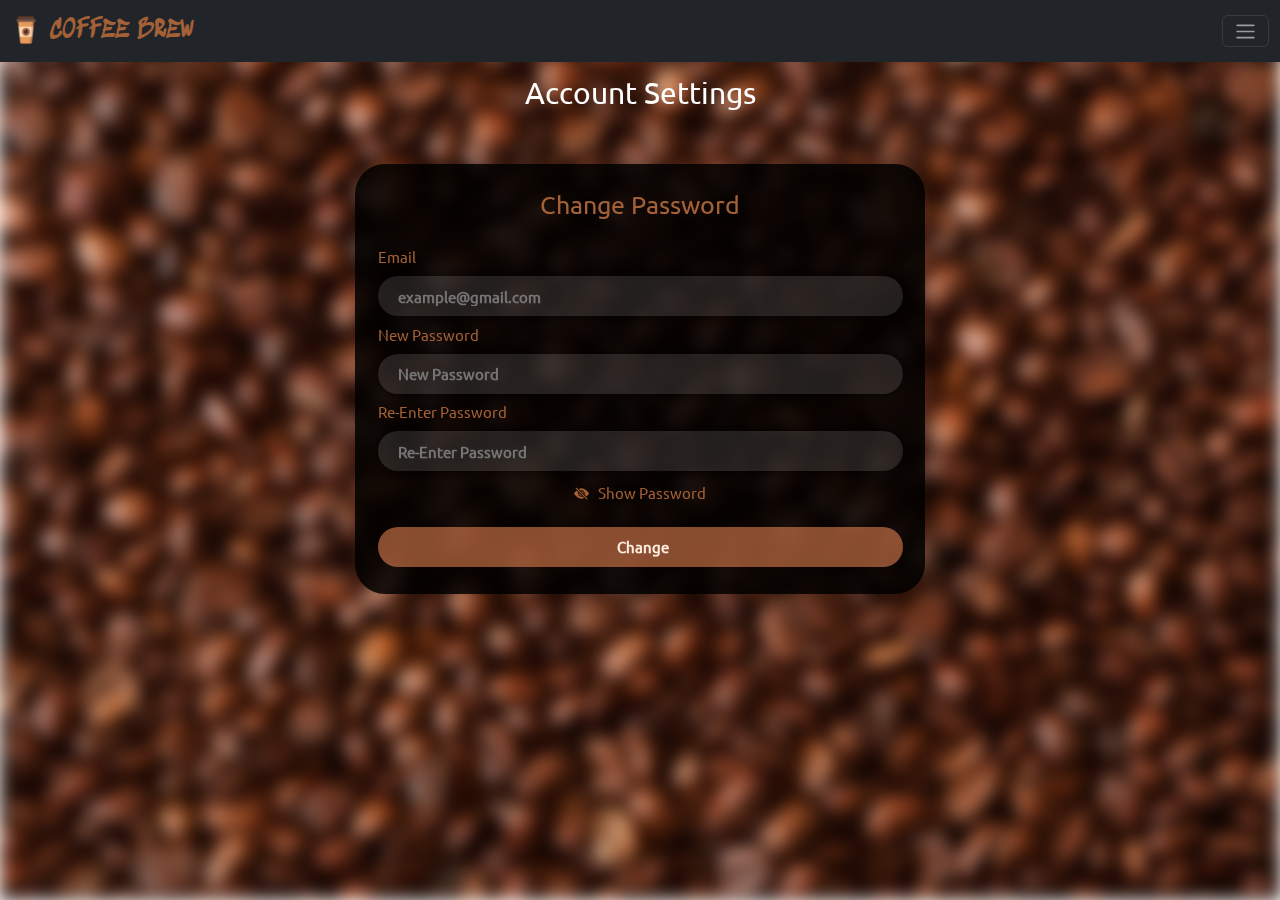
<file: settings.html>
<!DOCTYPE html>
<html lang="en">

<head>
    <meta charset="UTF-8">
    <meta name="viewport" content="width=device-width, initial-scale=1.0">

    <title>Menu Manage | CoffeeBrew</title>

    <link rel="stylesheet" href="css/bootstrap.min.css">
    <link rel="stylesheet" href="https://cdn.jsdelivr.net/npm/bootstrap-icons@1.9.1/font/bootstrap-icons.css">
    <link rel="stylesheet" href="css/style.css">

    <link rel="icon" href="img/coffee-icon.png" type="image/x-icon">
</head>

<body class="adminBg-1">

    <!-- need to include to php -->
    <nav class="navbar navbar-dark bg-dark fixed-top">
        <div class="container-fluid">
            <a class="navbar-brand text-uppercase font1" href="#">
                <img src="img/coffee-icon.png" alt="Logo" width="30" height="30" class="d-inline-block align-text-top">
                Coffee Brew
            </a>
            <button class="navbar-toggler" type="button" data-bs-toggle="offcanvas"
                data-bs-target="#offcanvasDarkNavbar" aria-controls="offcanvasDarkNavbar"
                aria-label="Toggle navigation">
                <span class="navbar-toggler-icon"></span>
            </button>
            <div class="offcanvas offcanvas-end text-bg-dark" tabindex="-1" id="offcanvasDarkNavbar"
                aria-labelledby="offcanvasDarkNavbarLabel">
                <div class="offcanvas-header">
                    <a class="navbar-brand text-uppercase font1" href="#">
                        <img src="img/coffee-icon.png" alt="Logo" width="30" height="30"
                            class="d-inline-block align-text-top"> Coffee Brew
                    </a>
                    <button type="button" class="btn-close btn-close-white" data-bs-dismiss="offcanvas"
                        aria-label="Close"></button>
                </div>
                <div class="offcanvas-body">
                    <ul class="navbar-nav justify-content-end flex-grow-1 pe-3">
                        <li class="nav-item">
                            <a class="nav-link" href="menuMng.html">Menu</a>
                        </li>
                        <li class="nav-item">
                            <a class="nav-link" href="booking.html">Bookings</a>
                        </li>
                        <li class="nav-item">
                            <a class="nav-link active" aria-current="page" href="settings.html">Settings</a>
                        </li>
                    </ul>
                    <hr class="bg-warning" />
                    <div style="margin-top: 100%;">
                        <div class="d-grid ps-4 pe-4" style="margin-top: 100%;">
                            <button class="btn btn-danger mt-5" onclick="adminLogout();">Log Out</button>
                        </div>
                    </div>
                </div>
            </div>
        </div>
    </nav>
    <!-- need to include to php -->


    <div class="container mt-4">

        <div class="row mb-5">

        </div>

        <div class="row text-center mb-4 mt-5">
            <div class="col-12">
                <div class="bg-transparent py-2">
                    <h2 class="text-white">Account Settings</h2>
                </div>
            </div>
        </div>


        <div class="col-12">
            <div class="row">


                <div class="offset-1 col-10 offset-lg-3 offset-md-3 mt-3 mb-3 col-lg-6 col-md-6 p-4 admin-bgdivcolor rounded-5"
                    id="signInPart">
                    <div class="row g-2">

                        <div class="col-12">
                            <p class="text-center fnt-1">Change Password</p>
                        </div>

                        <div class="col-12">
                            <div class="row">
                                <div class="col-12">
                                    <label class="form-label">Email</label>
                                </div>
                                <div class="col-12 d-grid">
                                    <input type="email" class="overflow-hidden formstyle"
                                        placeholder="example@gmail.com" id="adsignin_email" readonly />
                                </div>
                            </div>
                        </div>

                        <div class="col-12">
                            <div class="row">
                                <div class="col-12">
                                    <label class="form-label">New Password</label>
                                </div>
                                <div class="col-12 d-grid">
                                    <input type="password" class="formstyle overflow-hidden" placeholder="New Password"
                                        id="adrePass1" />
                                </div>
                            </div>
                        </div>

                        <div class="col-12">
                            <div class="row">
                                <div class="col-12">
                                    <label class="form-label">Re-Enter Password</label>
                                </div>
                                <div class="col-12 d-grid">
                                    <input type="password" class="formstyle overflow-hidden"
                                        placeholder="Re-Enter Password" id="adrePass2" />
                                </div>
                            </div>
                        </div>

                        <div class="col-12 text-center mt-2">
                            <label class="form-label fs-6 text-center mt-1" style="cursor: pointer;"
                                onclick="showAdResetPassword();"><i class="bi bi-eye-slash-fill"
                                    id="eye_sign_in"></i>&nbsp;&nbsp;&nbsp;<span id="sign_in_show_pass_label">Show
                                    Password</span></label>
                        </div>

                        <div class="col-12 mt-3 mb-1 d-grid">
                            <button class="btn buttonstyle bu1">Change</button>
                        </div>

                    </div>
                </div>

            </div>
        </div>



    </div>
    </div>


    <script src="js/bootstrap.bundle.js"></script>
    <script src="js/script.js"></script>
</body>

</html>
</file>
<file: css/style.css>
::-webkit-scrollbar {
  width: 5px;
}

/* Track */
::-webkit-scrollbar-track {
  background: #f1f1f121;
}

/* Handle */
::-webkit-scrollbar-thumb {
  background: #b56b3c;
}

/* Handle on hover */
::-webkit-scrollbar-thumb:hover {
  background: #b56b3c;
}

@font-face {
  font-family: "Ubuntu";
  src: url("fonts/Ubuntu-Regular.ttf");
}

@font-face {
  font-family: "Sedwick";
  src: url("fonts/SedgwickAveDisplay-Regular.ttf");
}

@font-face {
  font-family: "Chakra";
  src: url("fonts/ChakraPetch-Regular.ttf");
}

* {
  font-family: "Ubuntu";
  font-size: 15px;
  color: #a46036;
}

.font1 {
  font-family: "Sedwick";
  font-size: 25px;
  color: #a46036;
}

.font1:hover {
  cursor: pointer;
  color: antiquewhite;
}

.font2 {
  font-family: "Chakra";
  font-size: 55px;
  /* color: #d59065; */
  color: #ffffff;
  font-weight: bold;
}

.font3 {
  font-family: "Chakra";
  font-size: 45px;
  /* color: #e7bc45; */
  color: #a46036;
  font-weight: bold;
}

.navbar_custom {
  background-color: #00000080;
  position: fixed;
  top: 0;
  left: 0;
  right: 0;
  z-index: 1000;
  transition: background-color 0.3s ease;
  height: 65px;
}

.navbar_custom.scrolled {
  background-color: #000000;
}

.head_img {
  width: 50px;
  height: 50px;
  align-items: center;
  justify-content: center;
}

.tg_btn {
  background-color: transparent;
  border-color: #393939;
  border-style: solid;
  width: 45px;
  height: 45px;
  color: #a46036;
}

.text_orange {
  color: #a46036 !important;
}

.menu_item {
  display: inline-block;
  position: relative;
  color: #a46036;
}

.menu_item::after {
  content: "";
  position: absolute;
  width: 100%;
  height: 2px;
  bottom: 0;
  left: 0;
  right: 0;
  background-color: #8d512c;
  transform-origin: bottom center;
  transition: transform 0.3s ease-out;
  transform: scaleX(0);
}

.menu_item:hover::after {
  transform: scaleX(1);
}

.menu_under {
  display: inline-block;
  position: relative;
  color: #a46036;
  text-decoration: none;
}

.menu_under::after {
  content: "";
  position: absolute;
  width: 100%;
  height: 2px;
  bottom: 0;
  left: 0;
  right: 0;
  background-color: #8d512c;
}

.sec {
  padding-top: 30px;
}

.carosel1_div {
  display: flex;
  flex-direction: column;
  justify-content: center;
  align-items: center;
  position: absolute;
  top: 0;
  left: 0;
  right: 0;
  bottom: 0;
  text-align: center;
  color: white;
}

.img1 {
  display: flex;
  width: 100%;
  height: auto;
  position: relative;
  align-self: center;
}

.text-overlay {
  position: absolute;
  background-color: rgba(0, 0, 0, 0.7);
  color: #fff;
  padding: 0px;
  top: 0;
  left: 0;
  right: 0;
  bottom: 0;
  display: none;
}

@media (max-width: 985px) {
  .text-overlay {
    display: block;
  }
}

.about-title {
  font-family: "Sedwick";
  font-size: 55px;
  color: #e2cbbd;
}

.card1 {
  backdrop-filter: blur(7px);
  pointer-events: none;
  border-style: solid;
  border-color: #232323;
  border-width: 1px;
}

.bn13 {
  display: inline-block;
  padding: 0.65em 1.6em;
  border: 3px solid #a46036;
  margin: 0 0.3em 0.3em 0;
  border-radius: 0.12em;
  box-sizing: border-box;
  text-decoration: none;
  font-family: "Roboto", sans-serif;
  font-weight: bold;
  color: #ff9100;
  text-align: center;
  transition: all 0.2s;
  animation: bn13bouncy 5s infinite linear;
  position: relative;
}

.bn13:hover {
  background-color: #a46036;
  color: #000000;
}

@keyframes bn13bouncy {
  0% {
    top: 0em;
  }
  40% {
    top: 0em;
  }
  43% {
    top: -0.9em;
  }
  46% {
    top: 0em;
  }
  48% {
    top: -0.4em;
  }
  50% {
    top: 0em;
  }
  100% {
    top: 0em;
  }
}

.aboutBgDiv {
  background-color: rgba(0, 0, 0, 0.66);
  padding: 20px;
  border-radius: 8px;
  height: auto;
}

.service-card {
  background-color: #f8f9fa;
  border-radius: 8px;
  overflow: hidden;
  box-shadow: 0 4px 8px rgba(0, 0, 0, 0.1);
  text-align: center;
}
.service-card img {
  width: 100%;
  height: 180px;
  object-fit: cover;
  background-color: #ccc;
}
.service-card h5 {
  font-weight: bold;
}
.btn-container {
  text-align: center;
  margin-top: 20px;
}

.reservation-container {
  min-height: 100vh;
  background-image: url("../img/reservation.jpg");
  background-size: cover;
  background-position: center;
  background-repeat: no-repeat;
  display: flex;
  align-items: center;
  padding: 20px;
}
.reservation-form {
  background-color: #2f2f2fdd;
  color: #ffffff;
  max-height: 90vh;
  overflow-y: auto;
  padding: 30px;
  border-radius: 10px;
}

.btn-coffee {
  background-color: #8a6052;
  color: #fff;
  border: none;
}

.btn-coffee:hover {
  background-color: #5d4037;
  color: #fff;
}

.reservation-image {
  background-image: url("../img/reserve.jpg");
  background-size: cover;
  background-position: center;
  min-height: 400px;
  border-radius: 10px;
  margin-bottom: 20px;
}

@media (max-width: 768px) {
  .reservation-container {
    flex-direction: column;
    text-align: center;
  }

  .reservation-form {
    width: 100%;
    padding: 20px;
  }

  .reservation-image {
    min-height: 250px;
  }

  .row > .col-md-4 {
    margin-bottom: 10px;
  }
}

@media (max-width: 576px) {
  .reservation-form {
    padding: 15px;
  }

  .reservation-image {
    min-height: 200px;
  }

  textarea#message {
    height: auto;
  }
}


.popular-section {
    height: 100vh; 
    display: flex;
    align-items: center;
    justify-content: center;
    background-image: url('../img/menu-landing.jpg');
    background-size: cover;
    background-position: center;
    position: relative;
}

.popular-section::before {
    content: '';
    position: absolute;
    top: 0;
    left: 0;
    width: 100%;
    height: 100%;
    background: rgba(0, 0, 0, 0.5);
    backdrop-filter: blur(5px);
    z-index: 1;
}

.popular-section .container {
    z-index: 2;
    color: white;
    margin-top: auto;
    margin-bottom: auto;
}

.btn-menu {
    background-color: #6d4c41;
    color: white;
}

.btn-menu:hover {
    background-color: #5d4037;
}

.card-img-placeholder {
    background-color: #f0f0f0;
    width: 100%;
    height: 150px;
    border-radius: 8px;
}

@media (max-width: 768px) {
    .popular-section .row > .col-1 {
        display: none;
    }
    .popular-section {
        height: auto; 
    }
}

.handCursor{
  cursor: pointer;
}

.owl-nav-left,
.owl-nav-right {
    position: absolute;
    top: 50%;
    transform: translateY(-50%);
    z-index: 10;
}

.owl-nav-left {
    left: -5px;
}

.owl-nav-right {
    right: -5px;
}

.owl-prev,
.owl-next {
    border: none;
    background-color: #6d4c41;
    color: white;
    width: 40px;
    height: 40px;
    border-radius: 50%;
    font-size: 20px;
    display: flex;
    align-items: center;
    justify-content: center;
    cursor: pointer;
}

.owl-prev:hover,
.owl-next:hover {
    background-color: #5d4037;
}

.owl-carousel .item {
    padding: 10px;
}

.card {
    width: 100%;
    height: auto;
    text-align: center;
}

.owl-carousel .owl-stage {
    display: flex;
    align-items: center;
}

.font2 {
  font-family: "Sedwick";
  font-size: 20px;
  color: #a46036;
}

.font2:hover {
  cursor: pointer;
  color: antiquewhite;
}

/* admin */
.admin-bgdivcolor {
    background-color: rgba(0, 0, 0, 0.84);
}

.admin-fogot{
  background-color: #8d512ccc;
}

.fnt-1 {
    font-size: 25px;
}

.admin-mainbody {
    background-image: url("../img/menu-landing.jpg");
    background-size: cover;
    background-position: center;
    background-repeat: no-repeat;
    background-attachment: fixed;
}

.formstyle {
    height: 40px;
    font-size: 15px;
    font-weight: 600;
    padding-left: 20px;
    padding-right: 15px;
    color: rgb(255, 239, 227);
    border: none;
    outline: none;
    box-shadow: 0px 0px 12px 1px rgba(0, 0, 0, 0.632);
    border-radius: 60px;
    background-color: rgba(233, 233, 233, 0.126);
}

.formstyle_error {
    height: 40px;
    font-size: 15px;
    font-weight: 600;
    padding-left: 20px;
    padding-right: 15px;
    color: rgb(255, 237, 227);
    border-color: crimson;
    outline: none;
    box-shadow: 0px 0px 10px 1px rgb(0, 0, 0);
    border-radius: 60px;
    background-color: rgba(233, 233, 233, 0.126);
}

.formstyle_error::placeholder {
    color: rgb(234, 129, 150);
}

.buttonstyle {
    height: 40px;
    font-size: 15px;
    font-weight: bold;
    padding-left: 20px;
    padding-right: 15px;
    color: rgb(255, 237, 224);
    border: none;
    outline: none;
    border-radius: 60px;
}

.bu1 {
    background-color: rgba(250, 141, 87, 0.534);
}
.bu1:hover {
    background-color: rgba(250, 160, 87, 0.545);
    color: #222222e4;
}


.adminBg {
    position: relative;
    background: none;
}

.adminBg::before {
    content: "";
    position: fixed;
    top: 0;
    left: 0;
    width: 100%;
    height: 100%;
    background-image: url("../img/menu-landing.jpg");
    background-size: cover;
    background-position: center;
    background-repeat: no-repeat;
    filter: blur(9px);
    z-index: -1;
}


.adminBg-1 {
    position: relative;
    background: none;
    overflow: hidden;
}

.adminBg-1::before {
    content: "";
    position: fixed;
    top: 0;
    left: 0;
    width: 100%;
    height: 100%;
    background-image: url("../img/menu-landing.jpg");
    background-size: cover;
    background-position: center;
    background-repeat: no-repeat;
    filter: blur(9px);
    z-index: -1;
}

.card {
    background-color: #000000a6;
    border-radius: 10px;
    box-shadow: 0 4px 6px rgba(0, 0, 0, 0.1);
}

.card img {
    width: 120px;
    height: 120px;
    object-fit: cover;
}

.card-title {
    font-size: 1.25rem;
}

.form-check-input-box {
    width: 40px;
    height: 16px;
}

.form-check-input-box:checked {
    background-color: #28a745;
    border-color: #28a745;
}


.custom-background {
  background-image: url("../img/bg_1.jpg");
  background-size: cover;
  background-position: center;
  background-attachment: fixed;
  height: 100vh;
  overflow: hidden;
}

.custom-menu-container {
  background-color: rgba(0, 0, 0, 0.8);
  padding: 20px;
  width: 100%;
  height: 100vh;
  overflow-y: auto;
  box-shadow: none;
  display: flex;
  flex-direction: column;
}

.custom-menu-header {
  background-color: rgba(0, 0, 0, 0.9);
  color: white;
  padding: 10px 20px;
  box-shadow: 0 2px 5px rgba(0, 0, 0, 0.2); 
  z-index: 1000;
}

.back-link:hover {
  text-decoration: underline;
  color: #007bff;
}

.mt-2 {
  margin-top: 60px;
}
.custom-menu-item {
  display: flex;
  align-items: center;
  border-bottom: 1px solid #ddd;
  padding: 15px 10px;
}

.custom-menu-item img {
  width: 80px;
  height: 80px;
  object-fit: cover;
  border-radius: 10px;
  margin-right: 15px;
  box-shadow: 0 2px 5px rgba(0, 0, 0, 0.1);
}

.custom-menu-item .custom-details {
  flex-grow: 1;
}

.custom-menu-item strong {
  font-size: 1.1rem;
  color: #333;
}

.custom-menu-item p {
  margin: 0;
  color: #666;
  font-size: 0.9rem;
}

.custom-menu-item .custom-price {
  font-weight: bold;
  color: #007bff;
}

.custom-row.g-4 > [class*="col-"] {
  display: flex;
  justify-content: center;
}
</file>
